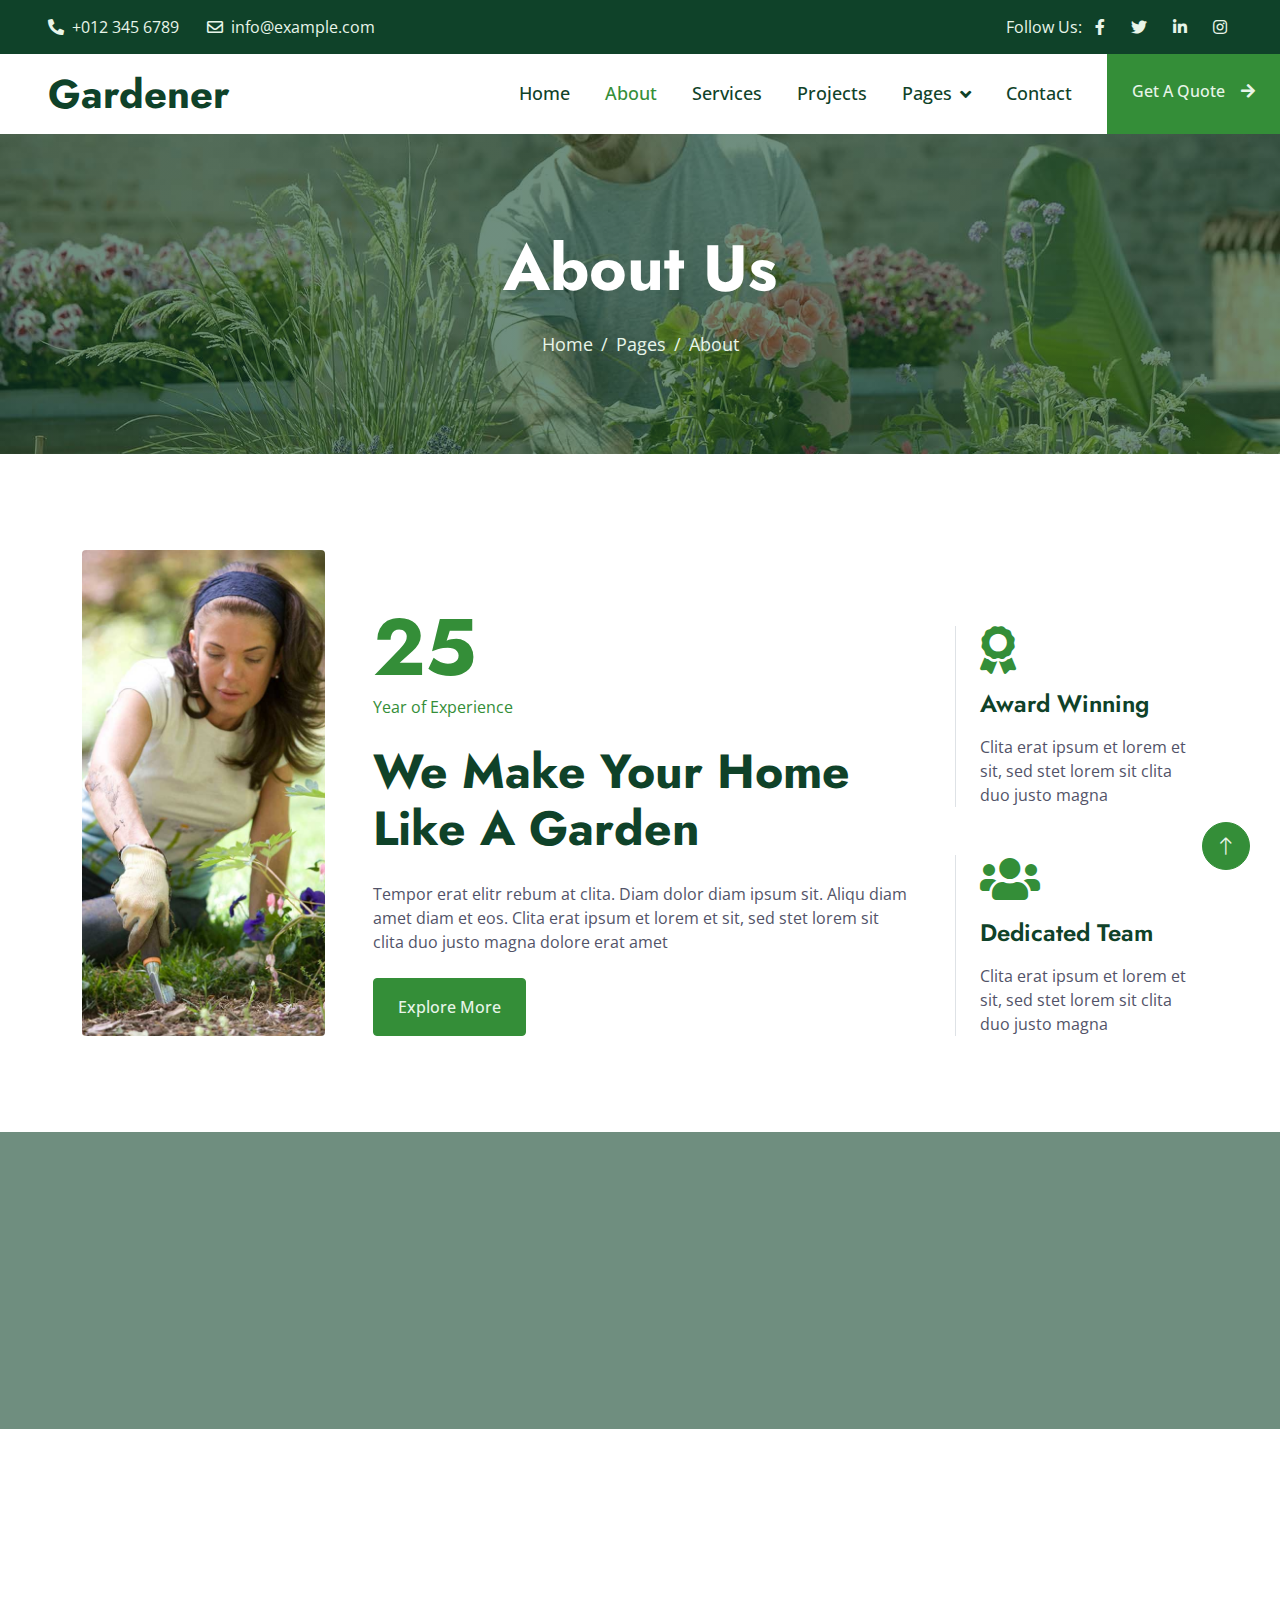
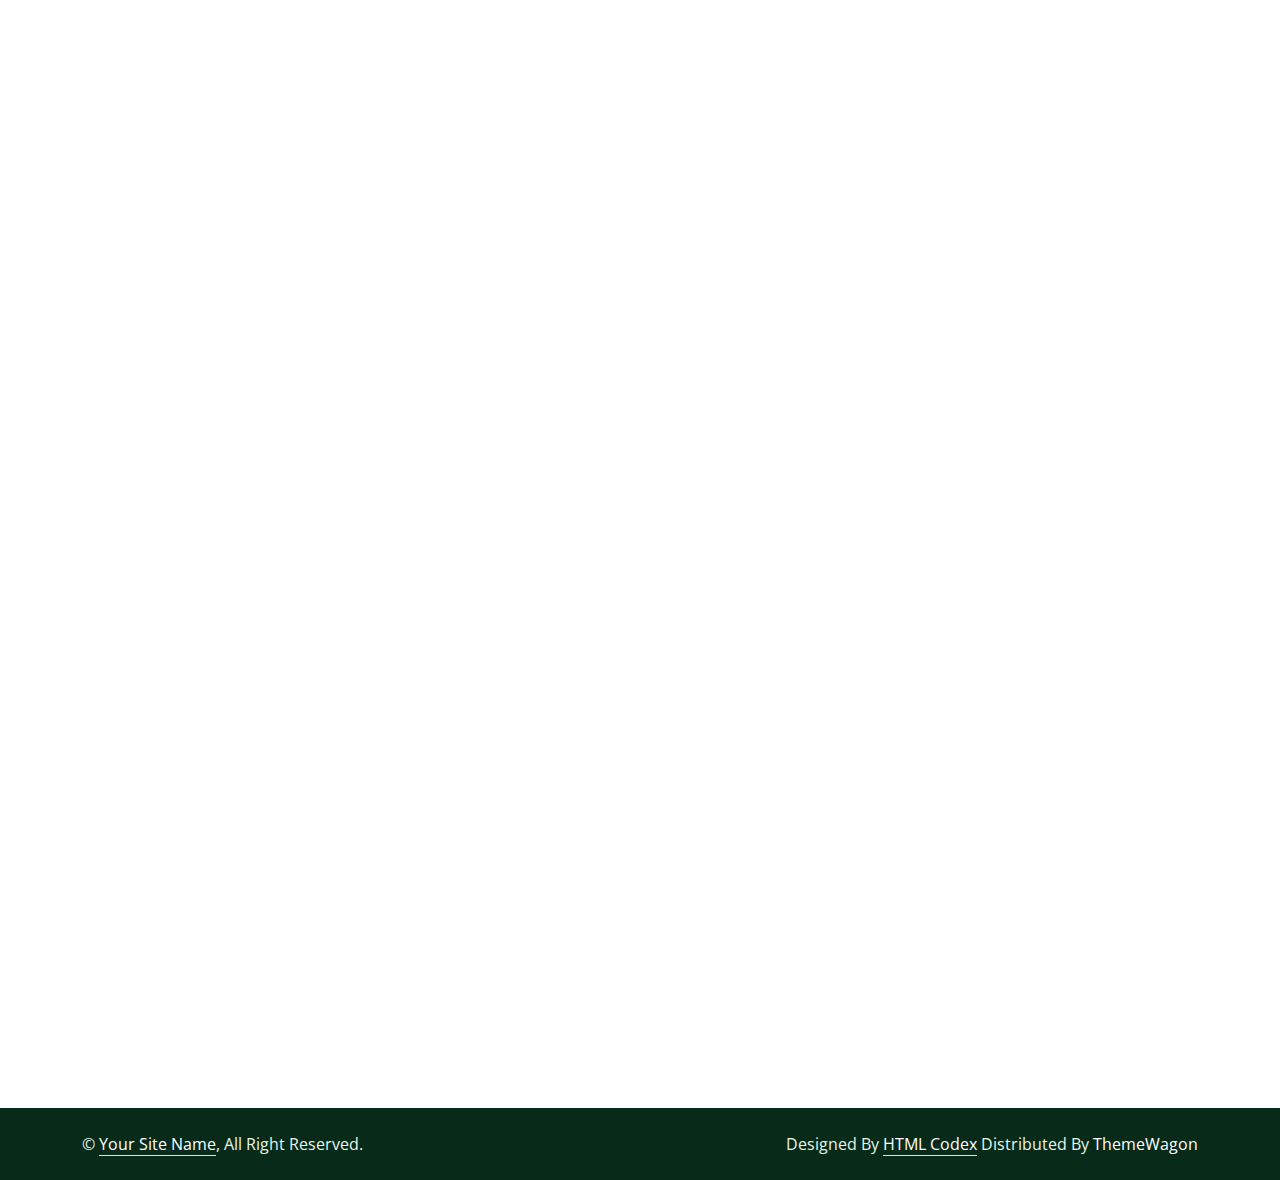
<file: about.html>
<!DOCTYPE html>
<html lang="en">

<head>
    <meta charset="utf-8">
    <title>Gardener - Gardening Website Template</title>
    <meta content="width=device-width, initial-scale=1.0" name="viewport">
    <meta content="" name="keywords">
    <meta content="" name="description">

    <!-- Favicon -->
    <link href="img/favicon.ico" rel="icon">

    <!-- Google Web Fonts -->
    <link rel="preconnect" href="https://fonts.googleapis.com">
    <link rel="preconnect" href="https://fonts.gstatic.com" crossorigin>
    <link href="https://fonts.googleapis.com/css2?family=Jost:wght@500;600;700&family=Open+Sans:wght@400;500&display=swap" rel="stylesheet">  

    <!-- Icon Font Stylesheet -->
    <link href="https://cdnjs.cloudflare.com/ajax/libs/font-awesome/5.10.0/css/all.min.css" rel="stylesheet">
    <link href="https://cdn.jsdelivr.net/npm/bootstrap-icons@1.4.1/font/bootstrap-icons.css" rel="stylesheet">

    <!-- Libraries Stylesheet -->
    <link href="lib/animate/animate.min.css" rel="stylesheet">
    <link href="lib/owlcarousel/assets/owl.carousel.min.css" rel="stylesheet">
    <link href="lib/lightbox/css/lightbox.min.css" rel="stylesheet">

    <!-- Customized Bootstrap Stylesheet -->
    <link href="css/bootstrap.min.css" rel="stylesheet">

    <!-- Template Stylesheet -->
    <link href="css/style.css" rel="stylesheet">
</head>

<body>
    <!-- Spinner Start -->
    <div id="spinner" class="show bg-white position-fixed translate-middle w-100 vh-100 top-50 start-50 d-flex align-items-center justify-content-center">
        <div class="spinner-border text-primary" role="status" style="width: 3rem; height: 3rem;"></div>
    </div>
    <!-- Spinner End -->


    <!-- Topbar Start -->
    <div class="container-fluid bg-dark text-light px-0 py-2">
        <div class="row gx-0 d-none d-lg-flex">
            <div class="col-lg-7 px-5 text-start">
                <div class="h-100 d-inline-flex align-items-center me-4">
                    <span class="fa fa-phone-alt me-2"></span>
                    <span>+012 345 6789</span>
                </div>
                <div class="h-100 d-inline-flex align-items-center">
                    <span class="far fa-envelope me-2"></span>
                    <span>info@example.com</span>
                </div>
            </div>
            <div class="col-lg-5 px-5 text-end">
                <div class="h-100 d-inline-flex align-items-center mx-n2">
                    <span>Follow Us:</span>
                    <a class="btn btn-link text-light" href=""><i class="fab fa-facebook-f"></i></a>
                    <a class="btn btn-link text-light" href=""><i class="fab fa-twitter"></i></a>
                    <a class="btn btn-link text-light" href=""><i class="fab fa-linkedin-in"></i></a>
                    <a class="btn btn-link text-light" href=""><i class="fab fa-instagram"></i></a>
                </div>
            </div>
        </div>
    </div>
    <!-- Topbar End -->


    <!-- Navbar Start -->
    <nav class="navbar navbar-expand-lg bg-white navbar-light sticky-top p-0">
        <a href="index.html" class="navbar-brand d-flex align-items-center px-4 px-lg-5">
            <h1 class="m-0">Gardener</h1>
        </a>
        <button type="button" class="navbar-toggler me-4" data-bs-toggle="collapse" data-bs-target="#navbarCollapse">
            <span class="navbar-toggler-icon"></span>
        </button>
        <div class="collapse navbar-collapse" id="navbarCollapse">
            <div class="navbar-nav ms-auto p-4 p-lg-0">
                <a href="index.html" class="nav-item nav-link">Home</a>
                <a href="about.html" class="nav-item nav-link active">About</a>
                <a href="service.html" class="nav-item nav-link">Services</a>
                <a href="project.html" class="nav-item nav-link">Projects</a>
                <div class="nav-item dropdown">
                    <a href="#" class="nav-link dropdown-toggle" data-bs-toggle="dropdown">Pages</a>
                    <div class="dropdown-menu bg-light m-0">
                        <a href="feature.html" class="dropdown-item">Features</a>
                        <a href="quote.html" class="dropdown-item">Free Quote</a>
                        <a href="team.html" class="dropdown-item">Our Team</a>
                        <a href="testimonial.html" class="dropdown-item">Testimonial</a>
                        <a href="404.html" class="dropdown-item">404 Page</a>
                    </div>
                </div>
                <a href="contact.html" class="nav-item nav-link">Contact</a>
            </div>
            <a href="" class="btn btn-primary py-4 px-lg-4 rounded-0 d-none d-lg-block">Get A Quote<i class="fa fa-arrow-right ms-3"></i></a>
        </div>
    </nav>
    <!-- Navbar End -->


    <!-- Page Header Start -->
    <div class="container-fluid page-header py-5 mb-5 wow fadeIn" data-wow-delay="0.1s">
        <div class="container text-center py-5">
            <h1 class="display-3 text-white mb-4 animated slideInDown">About Us</h1>
            <nav aria-label="breadcrumb animated slideInDown">
                <ol class="breadcrumb justify-content-center mb-0">
                    <li class="breadcrumb-item"><a href="#">Home</a></li>
                    <li class="breadcrumb-item"><a href="#">Pages</a></li>
                    <li class="breadcrumb-item active" aria-current="page">About</li>
                </ol>
            </nav>
        </div>
    </div>
    <!-- Page Header End -->


    <!-- About Start -->
    <div class="container-xxl py-5">
        <div class="container">
            <div class="row g-5 align-items-end">
                <div class="col-lg-3 col-md-5 wow fadeInUp" data-wow-delay="0.1s">
                    <img class="img-fluid rounded" data-wow-delay="0.1s" src="img/about.jpg">
                </div>
                <div class="col-lg-6 col-md-7 wow fadeInUp" data-wow-delay="0.3s">
                    <h1 class="display-1 text-primary mb-0">25</h1>
                    <p class="text-primary mb-4">Year of Experience</p>
                    <h1 class="display-5 mb-4">We Make Your Home Like A Garden</h1>
                    <p class="mb-4">Tempor erat elitr rebum at clita. Diam dolor diam ipsum sit. Aliqu diam amet diam et eos. Clita erat ipsum et lorem et sit, sed stet lorem sit clita duo justo magna dolore erat amet</p>
                    <a class="btn btn-primary py-3 px-4" href="">Explore More</a>
                </div>
                <div class="col-lg-3 col-md-12 wow fadeInUp" data-wow-delay="0.5s">
                    <div class="row g-5">
                        <div class="col-12 col-sm-6 col-lg-12">
                            <div class="border-start ps-4">
                                <i class="fa fa-award fa-3x text-primary mb-3"></i>
                                <h4 class="mb-3">Award Winning</h4>
                                <span>Clita erat ipsum et lorem et sit, sed stet lorem sit clita duo justo magna</span>
                            </div>
                        </div>
                        <div class="col-12 col-sm-6 col-lg-12">
                            <div class="border-start ps-4">
                                <i class="fa fa-users fa-3x text-primary mb-3"></i>
                                <h4 class="mb-3">Dedicated Team</h4>
                                <span>Clita erat ipsum et lorem et sit, sed stet lorem sit clita duo justo magna</span>
                            </div>
                        </div>
                    </div>
                </div>
            </div>
        </div>
    </div>
    <!-- About End -->


    <!-- Facts Start -->
    <div class="container-fluid facts my-5 py-5" data-parallax="scroll" data-image-src="img/carousel-1.jpg">
        <div class="container py-5">
            <div class="row g-5">
                <div class="col-sm-6 col-lg-3 text-center wow fadeIn" data-wow-delay="0.1s">
                    <h1 class="display-4 text-white" data-toggle="counter-up">1234</h1>
                    <span class="fs-5 fw-semi-bold text-light">Happy Clients</span>
                </div>
                <div class="col-sm-6 col-lg-3 text-center wow fadeIn" data-wow-delay="0.3s">
                    <h1 class="display-4 text-white" data-toggle="counter-up">1234</h1>
                    <span class="fs-5 fw-semi-bold text-light">Garden Complated</span>
                </div>
                <div class="col-sm-6 col-lg-3 text-center wow fadeIn" data-wow-delay="0.5s">
                    <h1 class="display-4 text-white" data-toggle="counter-up">1234</h1>
                    <span class="fs-5 fw-semi-bold text-light">Dedicated Staff</span>
                </div>
                <div class="col-sm-6 col-lg-3 text-center wow fadeIn" data-wow-delay="0.7s">
                    <h1 class="display-4 text-white" data-toggle="counter-up">1234</h1>
                    <span class="fs-5 fw-semi-bold text-light">Awards Achieved</span>
                </div>
            </div>
        </div>
    </div>
    <!-- Facts End -->


    <!-- Team Start -->
    <div class="container-xxl py-5">
        <div class="container">
            <div class="text-center mx-auto wow fadeInUp" data-wow-delay="0.1s" style="max-width: 500px;">
                <p class="fs-5 fw-bold text-primary">Our Team</p>
                <h1 class="display-5 mb-5">Dedicated & Experienced Team Members</h1>
            </div>
            <div class="row g-4">
                <div class="col-lg-4 col-md-6 wow fadeInUp" data-wow-delay="0.1s">
                    <div class="team-item rounded">
                        <img class="img-fluid" src="img/team-1.jpg" alt="">
                        <div class="team-text">
                            <h4 class="mb-0">Doris Jordan</h4>
                            <p class="text-primary">Landscape Designer</p>
                            <div class="team-social d-flex">
                                <a class="btn btn-square rounded-circle me-2" href=""><i class="fab fa-facebook-f"></i></a>
                                <a class="btn btn-square rounded-circle me-2" href=""><i class="fab fa-twitter"></i></a>
                                <a class="btn btn-square rounded-circle me-2" href=""><i class="fab fa-instagram"></i></a>
                            </div>
                        </div>
                    </div>
                </div>
                <div class="col-lg-4 col-md-6 wow fadeInUp" data-wow-delay="0.3s">
                    <div class="team-item rounded">
                        <img class="img-fluid" src="img/team-2.jpg" alt="">
                        <div class="team-text">
                            <h4 class="mb-0">Johnny Ramirez</h4>
                            <p class="text-primary">Garden Designer</p>
                            <div class="team-social d-flex">
                                <a class="btn btn-square rounded-circle me-2" href=""><i class="fab fa-facebook-f"></i></a>
                                <a class="btn btn-square rounded-circle me-2" href=""><i class="fab fa-twitter"></i></a>
                                <a class="btn btn-square rounded-circle me-2" href=""><i class="fab fa-instagram"></i></a>
                            </div>
                        </div>
                    </div>
                </div>
                <div class="col-lg-4 col-md-6 wow fadeInUp" data-wow-delay="0.5s">
                    <div class="team-item rounded">
                        <img class="img-fluid" src="img/team-3.jpg" alt="">
                        <div class="team-text">
                            <h4 class="mb-0">Diana Wagner</h4>
                            <p class="text-primary">Senior Gardener</p>
                            <div class="team-social d-flex">
                                <a class="btn btn-square rounded-circle me-2" href=""><i class="fab fa-facebook-f"></i></a>
                                <a class="btn btn-square rounded-circle me-2" href=""><i class="fab fa-twitter"></i></a>
                                <a class="btn btn-square rounded-circle me-2" href=""><i class="fab fa-instagram"></i></a>
                            </div>
                        </div>
                    </div>
                </div>
            </div>
        </div>
    </div>
    <!-- Team End -->


    <!-- Footer Start -->
    <div class="container-fluid bg-dark text-light footer mt-5 py-5 wow fadeIn" data-wow-delay="0.1s">
        <div class="container py-5">
            <div class="row g-5">
                <div class="col-lg-3 col-md-6">
                    <h4 class="text-white mb-4">Our Office</h4>
                    <p class="mb-2"><i class="fa fa-map-marker-alt me-3"></i>123 Street, New York, USA</p>
                    <p class="mb-2"><i class="fa fa-phone-alt me-3"></i>+012 345 67890</p>
                    <p class="mb-2"><i class="fa fa-envelope me-3"></i>info@example.com</p>
                    <div class="d-flex pt-2">
                        <a class="btn btn-square btn-outline-light rounded-circle me-2" href=""><i class="fab fa-twitter"></i></a>
                        <a class="btn btn-square btn-outline-light rounded-circle me-2" href=""><i class="fab fa-facebook-f"></i></a>
                        <a class="btn btn-square btn-outline-light rounded-circle me-2" href=""><i class="fab fa-youtube"></i></a>
                        <a class="btn btn-square btn-outline-light rounded-circle me-2" href=""><i class="fab fa-linkedin-in"></i></a>
                    </div>
                </div>
                <div class="col-lg-3 col-md-6">
                    <h4 class="text-white mb-4">Services</h4>
                    <a class="btn btn-link" href="">Landscaping</a>
                    <a class="btn btn-link" href="">Pruning plants</a>
                    <a class="btn btn-link" href="">Urban Gardening</a>
                    <a class="btn btn-link" href="">Garden Maintenance</a>
                    <a class="btn btn-link" href="">Green Technology</a>
                </div>
                <div class="col-lg-3 col-md-6">
                    <h4 class="text-white mb-4">Quick Links</h4>
                    <a class="btn btn-link" href="">About Us</a>
                    <a class="btn btn-link" href="">Contact Us</a>
                    <a class="btn btn-link" href="">Our Services</a>
                    <a class="btn btn-link" href="">Terms & Condition</a>
                    <a class="btn btn-link" href="">Support</a>
                </div>
                <div class="col-lg-3 col-md-6">
                    <h4 class="text-white mb-4">Newsletter</h4>
                    <p>Dolor amet sit justo amet elitr clita ipsum elitr est.</p>
                    <div class="position-relative w-100">
                        <input class="form-control bg-light border-light w-100 py-3 ps-4 pe-5" type="text" placeholder="Your email">
                        <button type="button" class="btn btn-primary py-2 position-absolute top-0 end-0 mt-2 me-2">SignUp</button>
                    </div>
                </div>
            </div>
        </div>
    </div>
    <!-- Footer End -->


    <!-- Copyright Start -->
    <div class="container-fluid copyright py-4">
        <div class="container">
            <div class="row">
                <div class="col-md-6 text-center text-md-start mb-3 mb-md-0">
                    &copy; <a class="border-bottom" href="#">Your Site Name</a>, All Right Reserved.
                </div>
                <div class="col-md-6 text-center text-md-end">
                    <!--/*** This template is free as long as you keep the footer author’s credit link/attribution link/backlink. If you'd like to use the template without the footer author’s credit link/attribution link/backlink, you can purchase the Credit Removal License from "https://htmlcodex.com/credit-removal". Thank you for your support. ***/-->
                    Designed By <a class="border-bottom" href="https://htmlcodex.com">HTML Codex</a> Distributed By <a href="https://themewagon.com">ThemeWagon</a>
                </div>
            </div>
        </div>
    </div>
    <!-- Copyright End -->


    <!-- Back to Top -->
    <a href="#" class="btn btn-lg btn-primary btn-lg-square rounded-circle back-to-top"><i class="bi bi-arrow-up"></i></a>


    <!-- JavaScript Libraries -->
    <script src="https://code.jquery.com/jquery-3.4.1.min.js"></script>
    <script src="https://cdn.jsdelivr.net/npm/bootstrap@5.0.0/dist/js/bootstrap.bundle.min.js"></script>
    <script src="lib/wow/wow.min.js"></script>
    <script src="lib/easing/easing.min.js"></script>
    <script src="lib/waypoints/waypoints.min.js"></script>
    <script src="lib/owlcarousel/owl.carousel.min.js"></script>
    <script src="lib/counterup/counterup.min.js"></script>
    <script src="lib/parallax/parallax.min.js"></script>
    <script src="lib/isotope/isotope.pkgd.min.js"></script>
    <script src="lib/lightbox/js/lightbox.min.js"></script>

    <!-- Template Javascript -->
    <script src="js/main.js"></script>
</body>

</html>
</file>
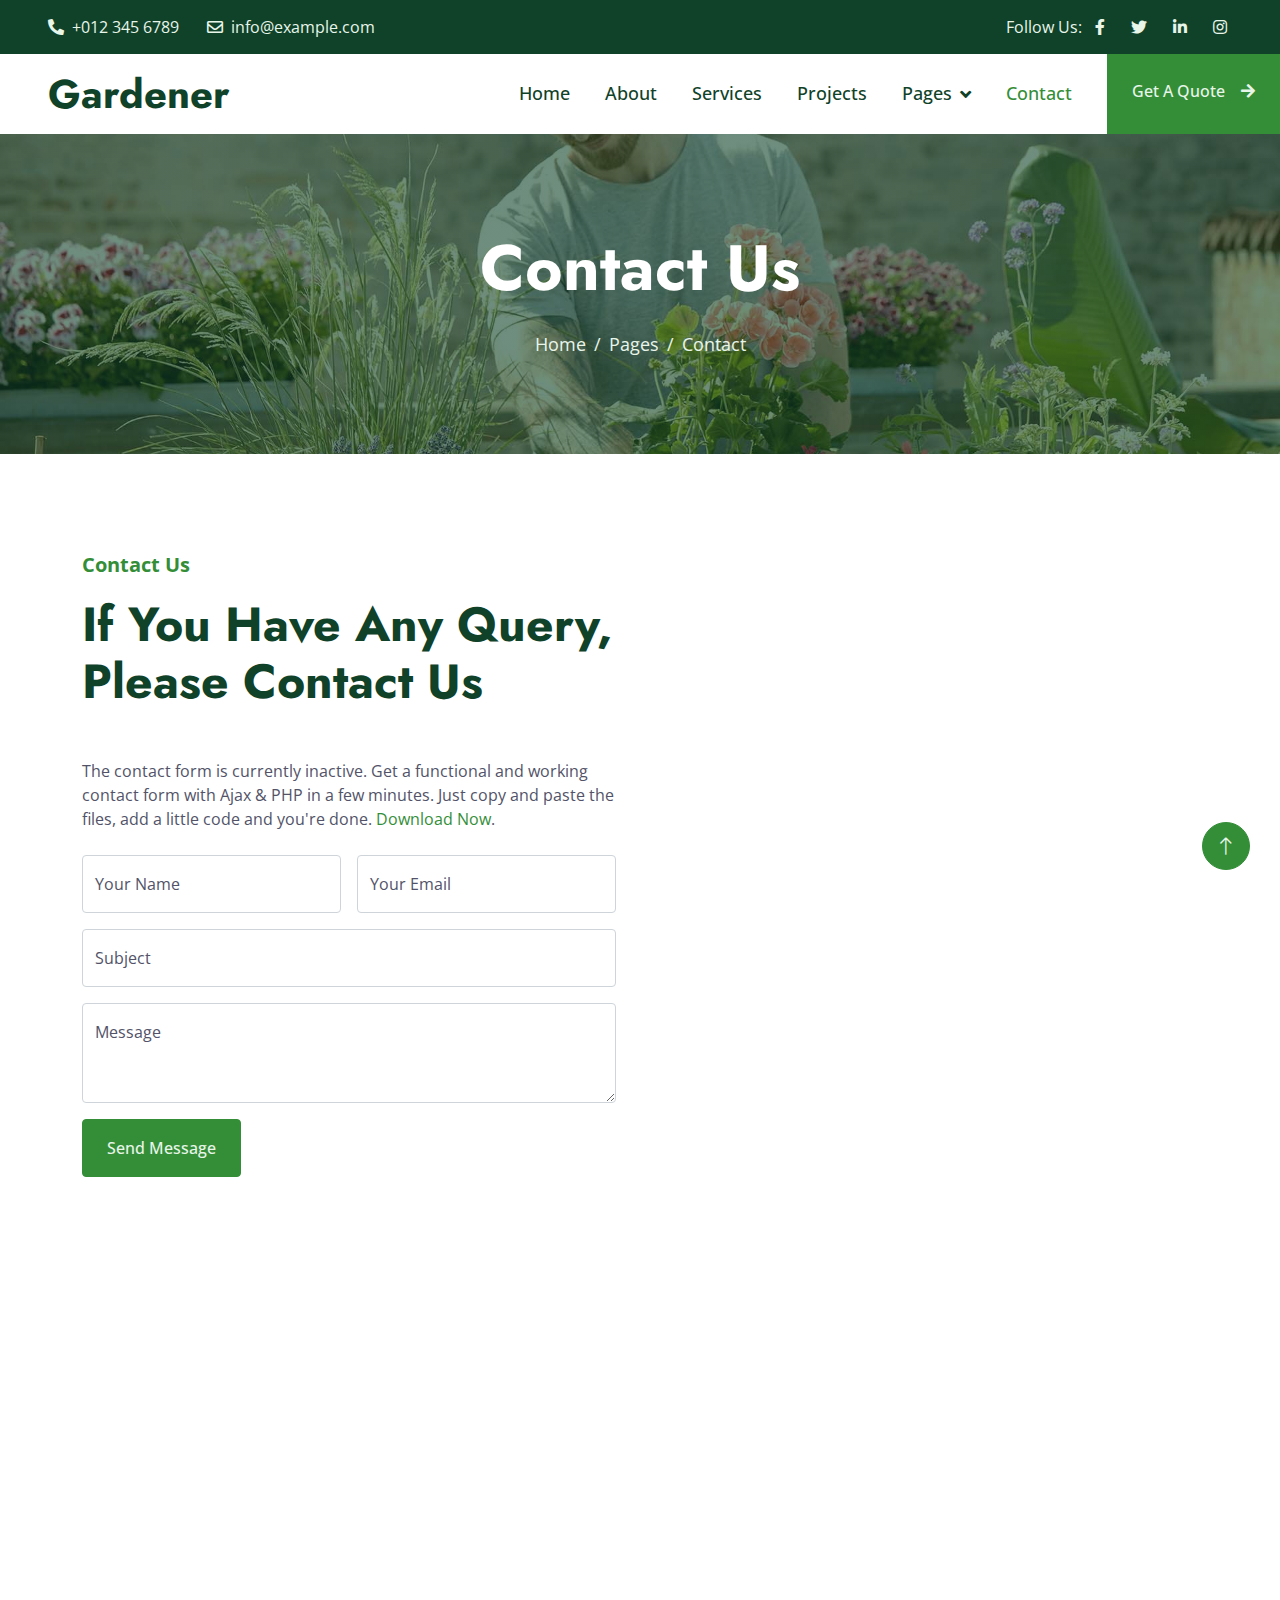
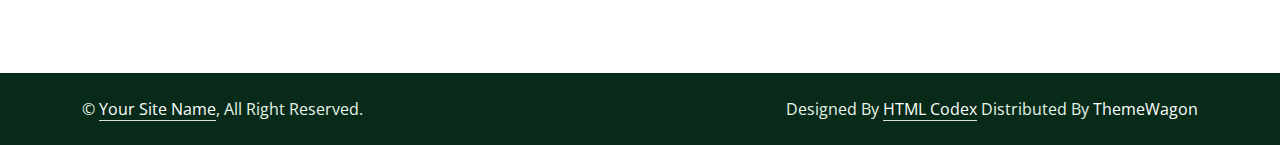
<file: contact.html>
<!DOCTYPE html>
<html lang="en">

<head>
    <meta charset="utf-8">
    <title>Gardener - Gardening Website Template</title>
    <meta content="width=device-width, initial-scale=1.0" name="viewport">
    <meta content="" name="keywords">
    <meta content="" name="description">

    <!-- Favicon -->
    <link href="img/favicon.ico" rel="icon">

    <!-- Google Web Fonts -->
    <link rel="preconnect" href="https://fonts.googleapis.com">
    <link rel="preconnect" href="https://fonts.gstatic.com" crossorigin>
    <link href="https://fonts.googleapis.com/css2?family=Jost:wght@500;600;700&family=Open+Sans:wght@400;500&display=swap" rel="stylesheet">  

    <!-- Icon Font Stylesheet -->
    <link href="https://cdnjs.cloudflare.com/ajax/libs/font-awesome/5.10.0/css/all.min.css" rel="stylesheet">
    <link href="https://cdn.jsdelivr.net/npm/bootstrap-icons@1.4.1/font/bootstrap-icons.css" rel="stylesheet">

    <!-- Libraries Stylesheet -->
    <link href="lib/animate/animate.min.css" rel="stylesheet">
    <link href="lib/owlcarousel/assets/owl.carousel.min.css" rel="stylesheet">
    <link href="lib/lightbox/css/lightbox.min.css" rel="stylesheet">

    <!-- Customized Bootstrap Stylesheet -->
    <link href="css/bootstrap.min.css" rel="stylesheet">

    <!-- Template Stylesheet -->
    <link href="css/style.css" rel="stylesheet">
</head>

<body>
    <!-- Spinner Start -->
    <div id="spinner" class="show bg-white position-fixed translate-middle w-100 vh-100 top-50 start-50 d-flex align-items-center justify-content-center">
        <div class="spinner-border text-primary" role="status" style="width: 3rem; height: 3rem;"></div>
    </div>
    <!-- Spinner End -->


    <!-- Topbar Start -->
    <div class="container-fluid bg-dark text-light px-0 py-2">
        <div class="row gx-0 d-none d-lg-flex">
            <div class="col-lg-7 px-5 text-start">
                <div class="h-100 d-inline-flex align-items-center me-4">
                    <span class="fa fa-phone-alt me-2"></span>
                    <span>+012 345 6789</span>
                </div>
                <div class="h-100 d-inline-flex align-items-center">
                    <span class="far fa-envelope me-2"></span>
                    <span>info@example.com</span>
                </div>
            </div>
            <div class="col-lg-5 px-5 text-end">
                <div class="h-100 d-inline-flex align-items-center mx-n2">
                    <span>Follow Us:</span>
                    <a class="btn btn-link text-light" href=""><i class="fab fa-facebook-f"></i></a>
                    <a class="btn btn-link text-light" href=""><i class="fab fa-twitter"></i></a>
                    <a class="btn btn-link text-light" href=""><i class="fab fa-linkedin-in"></i></a>
                    <a class="btn btn-link text-light" href=""><i class="fab fa-instagram"></i></a>
                </div>
            </div>
        </div>
    </div>
    <!-- Topbar End -->


    <!-- Navbar Start -->
    <nav class="navbar navbar-expand-lg bg-white navbar-light sticky-top p-0">
        <a href="index.html" class="navbar-brand d-flex align-items-center px-4 px-lg-5">
            <h1 class="m-0">Gardener</h1>
        </a>
        <button type="button" class="navbar-toggler me-4" data-bs-toggle="collapse" data-bs-target="#navbarCollapse">
            <span class="navbar-toggler-icon"></span>
        </button>
        <div class="collapse navbar-collapse" id="navbarCollapse">
            <div class="navbar-nav ms-auto p-4 p-lg-0">
                <a href="index.html" class="nav-item nav-link">Home</a>
                <a href="about.html" class="nav-item nav-link">About</a>
                <a href="service.html" class="nav-item nav-link">Services</a>
                <a href="project.html" class="nav-item nav-link">Projects</a>
                <div class="nav-item dropdown">
                    <a href="#" class="nav-link dropdown-toggle" data-bs-toggle="dropdown">Pages</a>
                    <div class="dropdown-menu bg-light m-0">
                        <a href="feature.html" class="dropdown-item">Features</a>
                        <a href="quote.html" class="dropdown-item">Free Quote</a>
                        <a href="team.html" class="dropdown-item">Our Team</a>
                        <a href="testimonial.html" class="dropdown-item">Testimonial</a>
                        <a href="404.html" class="dropdown-item">404 Page</a>
                    </div>
                </div>
                <a href="contact.html" class="nav-item nav-link active">Contact</a>
            </div>
            <a href="" class="btn btn-primary py-4 px-lg-4 rounded-0 d-none d-lg-block">Get A Quote<i class="fa fa-arrow-right ms-3"></i></a>
        </div>
    </nav>
    <!-- Navbar End -->


    <!-- Page Header Start -->
    <div class="container-fluid page-header py-5 mb-5 wow fadeIn" data-wow-delay="0.1s">
        <div class="container text-center py-5">
            <h1 class="display-3 text-white mb-4 animated slideInDown">Contact Us</h1>
            <nav aria-label="breadcrumb animated slideInDown">
                <ol class="breadcrumb justify-content-center mb-0">
                    <li class="breadcrumb-item"><a href="#">Home</a></li>
                    <li class="breadcrumb-item"><a href="#">Pages</a></li>
                    <li class="breadcrumb-item active" aria-current="page">Contact</li>
                </ol>
            </nav>
        </div>
    </div>
    <!-- Page Header End -->


    <!-- Contact Start -->
    <div class="container-xxl py-5">
        <div class="container">
            <div class="row g-5">
                <div class="col-lg-6 wow fadeIn" data-wow-delay="0.1s">
                    <p class="fs-5 fw-bold text-primary">Contact Us</p>
                    <h1 class="display-5 mb-5">If You Have Any Query, Please Contact Us</h1>
                    <p class="mb-4">The contact form is currently inactive. Get a functional and working contact form with Ajax & PHP in a few minutes. Just copy and paste the files, add a little code and you're done. <a href="https://htmlcodex.com/contact-form">Download Now</a>.</p>
                    <form>
                        <div class="row g-3">
                            <div class="col-md-6">
                                <div class="form-floating">
                                    <input type="text" class="form-control" id="name" placeholder="Your Name">
                                    <label for="name">Your Name</label>
                                </div>
                            </div>
                            <div class="col-md-6">
                                <div class="form-floating">
                                    <input type="email" class="form-control" id="email" placeholder="Your Email">
                                    <label for="email">Your Email</label>
                                </div>
                            </div>
                            <div class="col-12">
                                <div class="form-floating">
                                    <input type="text" class="form-control" id="subject" placeholder="Subject">
                                    <label for="subject">Subject</label>
                                </div>
                            </div>
                            <div class="col-12">
                                <div class="form-floating">
                                    <textarea class="form-control" placeholder="Leave a message here" id="message" style="height: 100px"></textarea>
                                    <label for="message">Message</label>
                                </div>
                            </div>
                            <div class="col-12">
                                <button class="btn btn-primary py-3 px-4" type="submit">Send Message</button>
                            </div>
                        </div>
                    </form>
                </div>
                <div class="col-lg-6 wow fadeIn" data-wow-delay="0.5s" style="min-height: 450px;">
                    <div class="position-relative rounded overflow-hidden h-100">
                        <iframe class="position-relative w-100 h-100"
                        src="https://www.google.com/maps/embed?pb=!1m18!1m12!1m3!1d3001156.4288297426!2d-78.01371936852176!3d42.72876761954724!2m3!1f0!2f0!3f0!3m2!1i1024!2i768!4f13.1!3m3!1m2!1s0x4ccc4bf0f123a5a9%3A0xddcfc6c1de189567!2sNew%20York%2C%20USA!5e0!3m2!1sen!2sbd!4v1603794290143!5m2!1sen!2sbd"
                        frameborder="0" style="min-height: 450px; border:0;" allowfullscreen="" aria-hidden="false"
                        tabindex="0"></iframe>
                    </div>
                </div>
            </div>
        </div>
    </div>
    <!-- Contact End -->


    <!-- Footer Start -->
    <div class="container-fluid bg-dark text-light footer mt-5 py-5 wow fadeIn" data-wow-delay="0.1s">
        <div class="container py-5">
            <div class="row g-5">
                <div class="col-lg-3 col-md-6">
                    <h4 class="text-white mb-4">Our Office</h4>
                    <p class="mb-2"><i class="fa fa-map-marker-alt me-3"></i>123 Street, New York, USA</p>
                    <p class="mb-2"><i class="fa fa-phone-alt me-3"></i>+012 345 67890</p>
                    <p class="mb-2"><i class="fa fa-envelope me-3"></i>info@example.com</p>
                    <div class="d-flex pt-2">
                        <a class="btn btn-square btn-outline-light rounded-circle me-2" href=""><i class="fab fa-twitter"></i></a>
                        <a class="btn btn-square btn-outline-light rounded-circle me-2" href=""><i class="fab fa-facebook-f"></i></a>
                        <a class="btn btn-square btn-outline-light rounded-circle me-2" href=""><i class="fab fa-youtube"></i></a>
                        <a class="btn btn-square btn-outline-light rounded-circle me-2" href=""><i class="fab fa-linkedin-in"></i></a>
                    </div>
                </div>
                <div class="col-lg-3 col-md-6">
                    <h4 class="text-white mb-4">Services</h4>
                    <a class="btn btn-link" href="">Landscaping</a>
                    <a class="btn btn-link" href="">Pruning plants</a>
                    <a class="btn btn-link" href="">Urban Gardening</a>
                    <a class="btn btn-link" href="">Garden Maintenance</a>
                    <a class="btn btn-link" href="">Green Technology</a>
                </div>
                <div class="col-lg-3 col-md-6">
                    <h4 class="text-white mb-4">Quick Links</h4>
                    <a class="btn btn-link" href="">About Us</a>
                    <a class="btn btn-link" href="">Contact Us</a>
                    <a class="btn btn-link" href="">Our Services</a>
                    <a class="btn btn-link" href="">Terms & Condition</a>
                    <a class="btn btn-link" href="">Support</a>
                </div>
                <div class="col-lg-3 col-md-6">
                    <h4 class="text-white mb-4">Newsletter</h4>
                    <p>Dolor amet sit justo amet elitr clita ipsum elitr est.</p>
                    <div class="position-relative w-100">
                        <input class="form-control bg-light border-light w-100 py-3 ps-4 pe-5" type="text" placeholder="Your email">
                        <button type="button" class="btn btn-primary py-2 position-absolute top-0 end-0 mt-2 me-2">SignUp</button>
                    </div>
                </div>
            </div>
        </div>
    </div>
    <!-- Footer End -->


    <!-- Copyright Start -->
    <div class="container-fluid copyright py-4">
        <div class="container">
            <div class="row">
                <div class="col-md-6 text-center text-md-start mb-3 mb-md-0">
                    &copy; <a class="border-bottom" href="#">Your Site Name</a>, All Right Reserved.
                </div>
                <div class="col-md-6 text-center text-md-end">
                    <!--/*** This template is free as long as you keep the footer author’s credit link/attribution link/backlink. If you'd like to use the template without the footer author’s credit link/attribution link/backlink, you can purchase the Credit Removal License from "https://htmlcodex.com/credit-removal". Thank you for your support. ***/-->
                    Designed By <a class="border-bottom" href="https://htmlcodex.com">HTML Codex</a> Distributed By <a href="https://themewagon.com">ThemeWagon</a>
                </div>
            </div>
        </div>
    </div>
    <!-- Copyright End -->


    <!-- Back to Top -->
    <a href="#" class="btn btn-lg btn-primary btn-lg-square rounded-circle back-to-top"><i class="bi bi-arrow-up"></i></a>


    <!-- JavaScript Libraries -->
    <script src="https://code.jquery.com/jquery-3.4.1.min.js"></script>
    <script src="https://cdn.jsdelivr.net/npm/bootstrap@5.0.0/dist/js/bootstrap.bundle.min.js"></script>
    <script src="lib/wow/wow.min.js"></script>
    <script src="lib/easing/easing.min.js"></script>
    <script src="lib/waypoints/waypoints.min.js"></script>
    <script src="lib/owlcarousel/owl.carousel.min.js"></script>
    <script src="lib/counterup/counterup.min.js"></script>
    <script src="lib/parallax/parallax.min.js"></script>
    <script src="lib/isotope/isotope.pkgd.min.js"></script>
    <script src="lib/lightbox/js/lightbox.min.js"></script>

    <!-- Template Javascript -->
    <script src="js/main.js"></script>
</body>

</html>
</file>
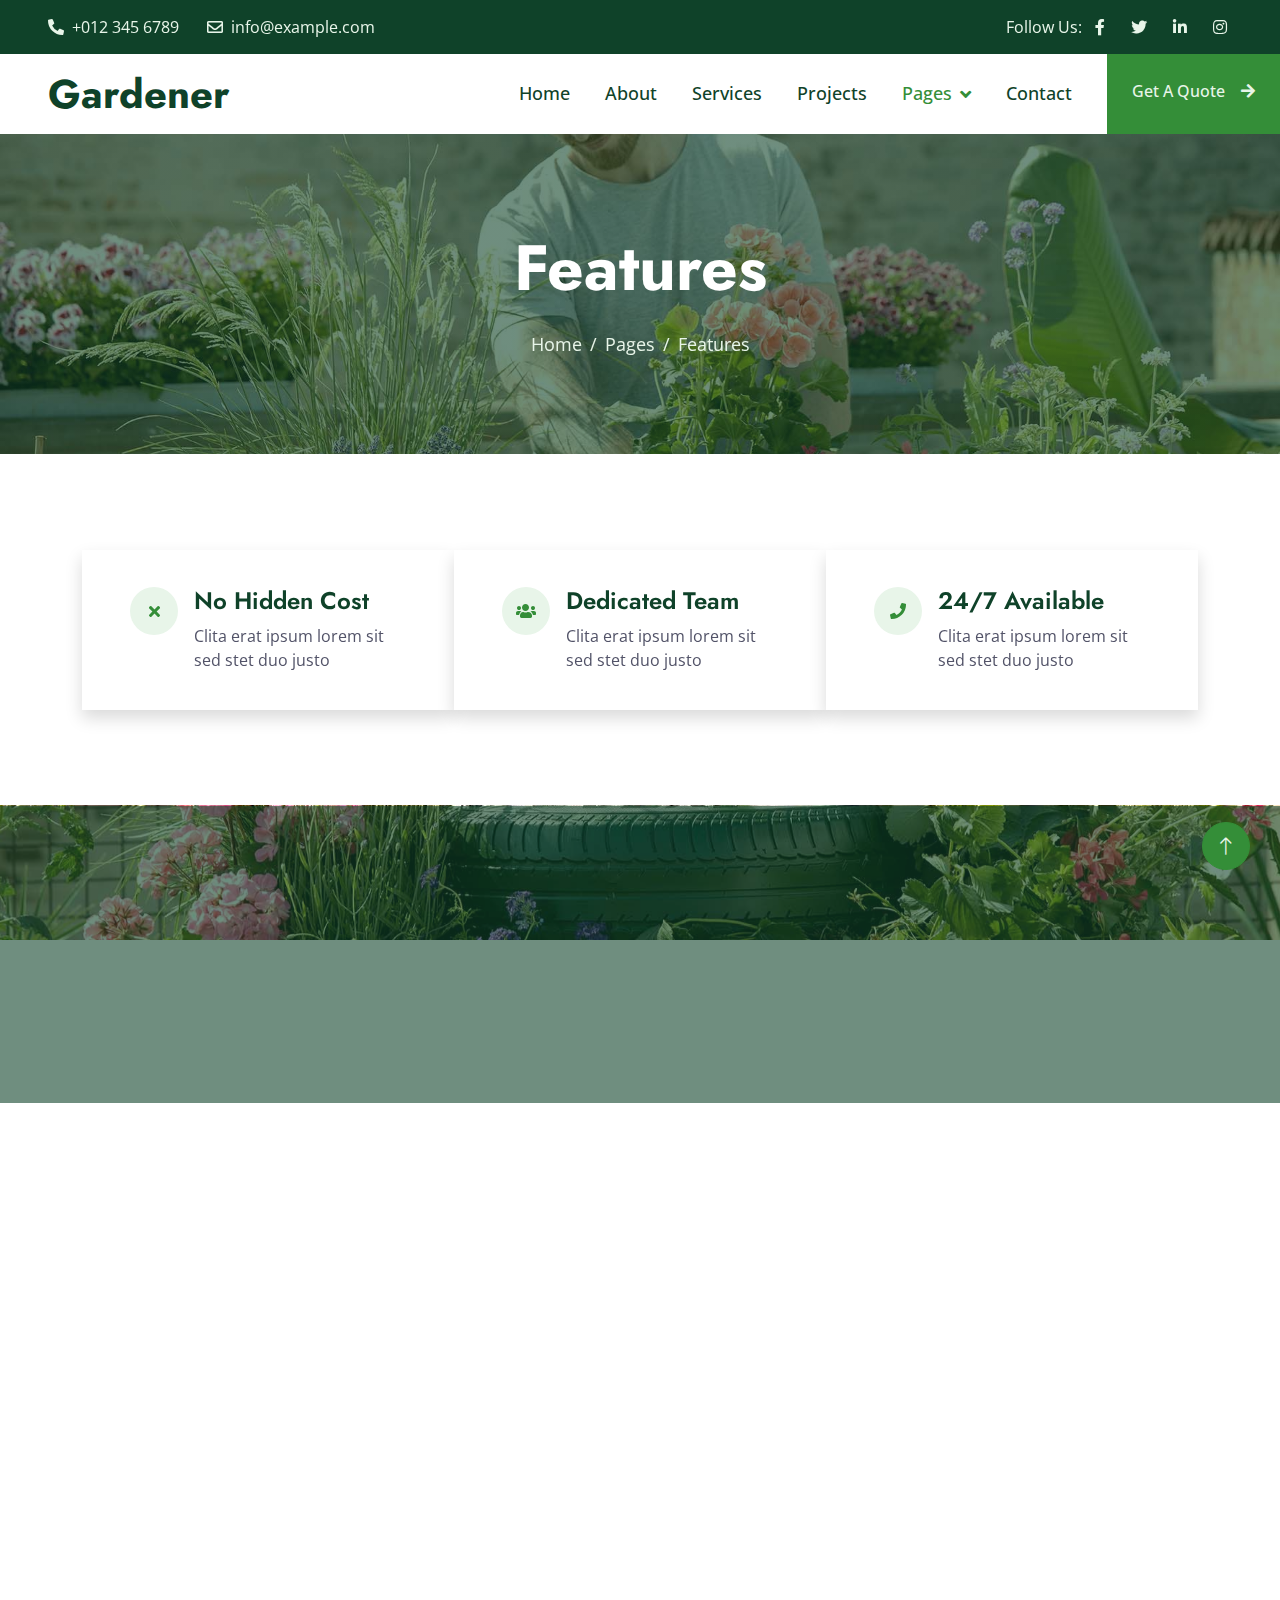
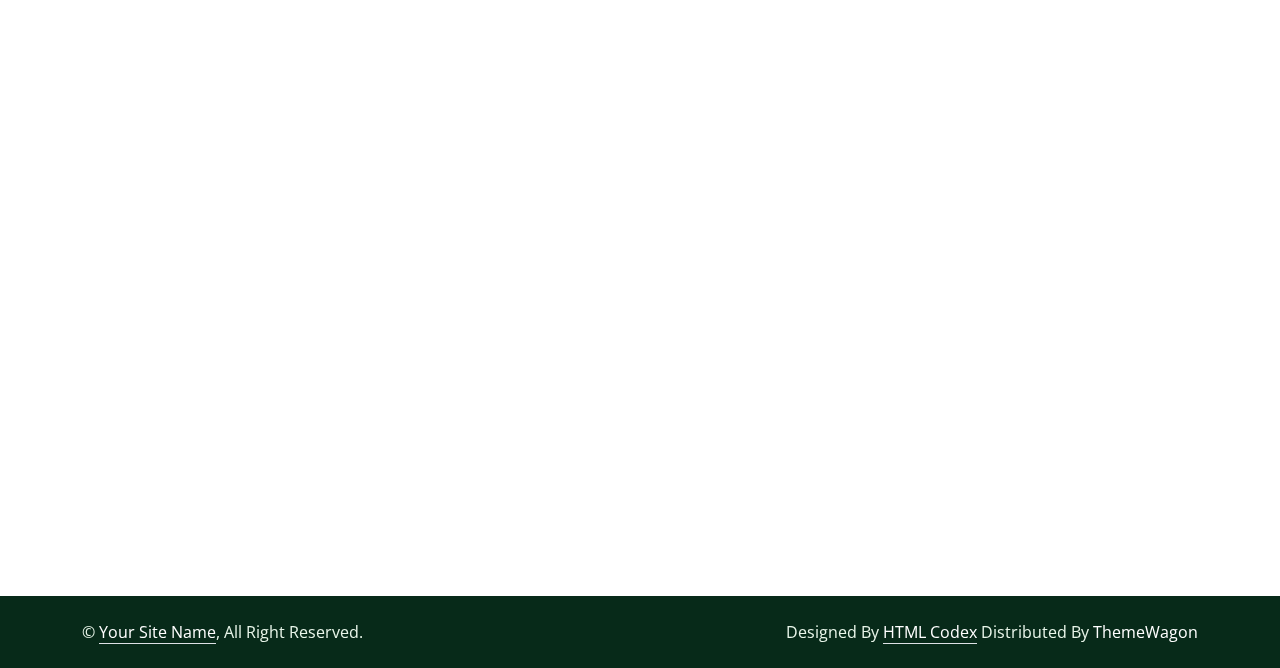
<file: feature.html>
<!DOCTYPE html>
<html lang="en">

<head>
    <meta charset="utf-8">
    <title>Gardener - Gardening Website Template</title>
    <meta content="width=device-width, initial-scale=1.0" name="viewport">
    <meta content="" name="keywords">
    <meta content="" name="description">

    <!-- Favicon -->
    <link href="img/favicon.ico" rel="icon">

    <!-- Google Web Fonts -->
    <link rel="preconnect" href="https://fonts.googleapis.com">
    <link rel="preconnect" href="https://fonts.gstatic.com" crossorigin>
    <link href="https://fonts.googleapis.com/css2?family=Jost:wght@500;600;700&family=Open+Sans:wght@400;500&display=swap" rel="stylesheet">  

    <!-- Icon Font Stylesheet -->
    <link href="https://cdnjs.cloudflare.com/ajax/libs/font-awesome/5.10.0/css/all.min.css" rel="stylesheet">
    <link href="https://cdn.jsdelivr.net/npm/bootstrap-icons@1.4.1/font/bootstrap-icons.css" rel="stylesheet">

    <!-- Libraries Stylesheet -->
    <link href="lib/animate/animate.min.css" rel="stylesheet">
    <link href="lib/owlcarousel/assets/owl.carousel.min.css" rel="stylesheet">
    <link href="lib/lightbox/css/lightbox.min.css" rel="stylesheet">

    <!-- Customized Bootstrap Stylesheet -->
    <link href="css/bootstrap.min.css" rel="stylesheet">

    <!-- Template Stylesheet -->
    <link href="css/style.css" rel="stylesheet">
</head>

<body>
    <!-- Spinner Start -->
    <div id="spinner" class="show bg-white position-fixed translate-middle w-100 vh-100 top-50 start-50 d-flex align-items-center justify-content-center">
        <div class="spinner-border text-primary" role="status" style="width: 3rem; height: 3rem;"></div>
    </div>
    <!-- Spinner End -->


    <!-- Topbar Start -->
    <div class="container-fluid bg-dark text-light px-0 py-2">
        <div class="row gx-0 d-none d-lg-flex">
            <div class="col-lg-7 px-5 text-start">
                <div class="h-100 d-inline-flex align-items-center me-4">
                    <span class="fa fa-phone-alt me-2"></span>
                    <span>+012 345 6789</span>
                </div>
                <div class="h-100 d-inline-flex align-items-center">
                    <span class="far fa-envelope me-2"></span>
                    <span>info@example.com</span>
                </div>
            </div>
            <div class="col-lg-5 px-5 text-end">
                <div class="h-100 d-inline-flex align-items-center mx-n2">
                    <span>Follow Us:</span>
                    <a class="btn btn-link text-light" href=""><i class="fab fa-facebook-f"></i></a>
                    <a class="btn btn-link text-light" href=""><i class="fab fa-twitter"></i></a>
                    <a class="btn btn-link text-light" href=""><i class="fab fa-linkedin-in"></i></a>
                    <a class="btn btn-link text-light" href=""><i class="fab fa-instagram"></i></a>
                </div>
            </div>
        </div>
    </div>
    <!-- Topbar End -->


    <!-- Navbar Start -->
    <nav class="navbar navbar-expand-lg bg-white navbar-light sticky-top p-0">
        <a href="index.html" class="navbar-brand d-flex align-items-center px-4 px-lg-5">
            <h1 class="m-0">Gardener</h1>
        </a>
        <button type="button" class="navbar-toggler me-4" data-bs-toggle="collapse" data-bs-target="#navbarCollapse">
            <span class="navbar-toggler-icon"></span>
        </button>
        <div class="collapse navbar-collapse" id="navbarCollapse">
            <div class="navbar-nav ms-auto p-4 p-lg-0">
                <a href="index.html" class="nav-item nav-link">Home</a>
                <a href="about.html" class="nav-item nav-link">About</a>
                <a href="service.html" class="nav-item nav-link">Services</a>
                <a href="project.html" class="nav-item nav-link">Projects</a>
                <div class="nav-item dropdown">
                    <a href="#" class="nav-link dropdown-toggle active" data-bs-toggle="dropdown">Pages</a>
                    <div class="dropdown-menu bg-light m-0">
                        <a href="feature.html" class="dropdown-item active">Features</a>
                        <a href="quote.html" class="dropdown-item">Free Quote</a>
                        <a href="team.html" class="dropdown-item">Our Team</a>
                        <a href="testimonial.html" class="dropdown-item">Testimonial</a>
                        <a href="404.html" class="dropdown-item">404 Page</a>
                    </div>
                </div>
                <a href="contact.html" class="nav-item nav-link">Contact</a>
            </div>
            <a href="" class="btn btn-primary py-4 px-lg-4 rounded-0 d-none d-lg-block">Get A Quote<i class="fa fa-arrow-right ms-3"></i></a>
        </div>
    </nav>
    <!-- Navbar End -->


    <!-- Page Header Start -->
    <div class="container-fluid page-header py-5 mb-5 wow fadeIn" data-wow-delay="0.1s">
        <div class="container text-center py-5">
            <h1 class="display-3 text-white mb-4 animated slideInDown">Features</h1>
            <nav aria-label="breadcrumb animated slideInDown">
                <ol class="breadcrumb justify-content-center mb-0">
                    <li class="breadcrumb-item"><a href="#">Home</a></li>
                    <li class="breadcrumb-item"><a href="#">Pages</a></li>
                    <li class="breadcrumb-item active" aria-current="page">Features</li>
                </ol>
            </nav>
        </div>
    </div>
    <!-- Page Header End -->


    <!-- Feature Start -->
    <div class="container-fluid py-5">
        <div class="container">
            <div class="row gx-0">
                <div class="col-lg-4 wow fadeIn" data-wow-delay="0.1s">
                    <div class="bg-white shadow d-flex align-items-center h-100 px-5" style="min-height: 160px;">
                        <div class="d-flex">
                            <div class="flex-shrink-0 btn-lg-square rounded-circle bg-light">
                                <i class="fa fa-times text-primary"></i>
                            </div>
                            <div class="ps-3">
                                <h4>No Hidden Cost</h4>
                                <span>Clita erat ipsum lorem sit sed stet duo justo</span>
                            </div>
                        </div>
                    </div>
                </div>
                <div class="col-lg-4 wow fadeIn" data-wow-delay="0.3s">
                    <div class="bg-white shadow d-flex align-items-center h-100 px-5" style="min-height: 160px;">
                        <div class="d-flex">
                            <div class="flex-shrink-0 btn-lg-square rounded-circle bg-light">
                                <i class="fa fa-users text-primary"></i>
                            </div>
                            <div class="ps-3">
                                <h4>Dedicated Team</h4>
                                <span>Clita erat ipsum lorem sit sed stet duo justo</span>
                            </div>
                        </div>
                    </div>
                </div>
                <div class="col-lg-4 wow fadeIn" data-wow-delay="0.5s">
                    <div class="bg-white shadow d-flex align-items-center h-100 px-5" style="min-height: 160px;">
                        <div class="d-flex">
                            <div class="flex-shrink-0 btn-lg-square rounded-circle bg-light">
                                <i class="fa fa-phone text-primary"></i>
                            </div>
                            <div class="ps-3">
                                <h4>24/7 Available</h4>
                                <span>Clita erat ipsum lorem sit sed stet duo justo</span>
                            </div>
                        </div>
                    </div>
                </div>
            </div>
        </div>
    </div>
    <!-- Feature End -->


    <!-- Facts Start -->
    <div class="container-fluid facts my-5 py-5" data-parallax="scroll" data-image-src="img/carousel-1.jpg">
        <div class="container py-5">
            <div class="row g-5">
                <div class="col-sm-6 col-lg-3 text-center wow fadeIn" data-wow-delay="0.1s">
                    <h1 class="display-4 text-white" data-toggle="counter-up">1234</h1>
                    <span class="fs-5 fw-semi-bold text-light">Happy Clients</span>
                </div>
                <div class="col-sm-6 col-lg-3 text-center wow fadeIn" data-wow-delay="0.3s">
                    <h1 class="display-4 text-white" data-toggle="counter-up">1234</h1>
                    <span class="fs-5 fw-semi-bold text-light">Garden Complated</span>
                </div>
                <div class="col-sm-6 col-lg-3 text-center wow fadeIn" data-wow-delay="0.5s">
                    <h1 class="display-4 text-white" data-toggle="counter-up">1234</h1>
                    <span class="fs-5 fw-semi-bold text-light">Dedicated Staff</span>
                </div>
                <div class="col-sm-6 col-lg-3 text-center wow fadeIn" data-wow-delay="0.7s">
                    <h1 class="display-4 text-white" data-toggle="counter-up">1234</h1>
                    <span class="fs-5 fw-semi-bold text-light">Awards Achieved</span>
                </div>
            </div>
        </div>
    </div>
    <!-- Facts End -->


    <!-- Features Start -->
    <div class="container-xxl py-5">
        <div class="container">
            <div class="row g-5 align-items-center">
                <div class="col-lg-6 wow fadeInUp" data-wow-delay="0.1s">
                    <p class="fs-5 fw-bold text-primary">Why Choosing Us!</p>
                    <h1 class="display-5 mb-4">Few Reasons Why People Choosing Us!</h1>
                    <p class="mb-4">Tempor erat elitr rebum at clita. Diam dolor diam ipsum sit. Aliqu diam amet diam et eos. Clita erat ipsum et lorem et sit, sed stet lorem sit clita duo justo magna dolore erat amet</p>
                    <a class="btn btn-primary py-3 px-4" href="">Explore More</a>
                </div>
                <div class="col-lg-6">
                    <div class="row g-4 align-items-center">
                        <div class="col-md-6">
                            <div class="row g-4">
                                <div class="col-12 wow fadeIn" data-wow-delay="0.3s">
                                    <div class="text-center rounded py-5 px-4" style="box-shadow: 0 0 45px rgba(0,0,0,.08);">
                                        <div class="btn-square bg-light rounded-circle mx-auto mb-4" style="width: 90px; height: 90px;">
                                            <i class="fa fa-check fa-3x text-primary"></i>
                                        </div>
                                        <h4 class="mb-0">100% Satisfaction</h4>
                                    </div>
                                </div>
                                <div class="col-12 wow fadeIn" data-wow-delay="0.5s">
                                    <div class="text-center rounded py-5 px-4" style="box-shadow: 0 0 45px rgba(0,0,0,.08);">
                                        <div class="btn-square bg-light rounded-circle mx-auto mb-4" style="width: 90px; height: 90px;">
                                            <i class="fa fa-users fa-3x text-primary"></i>
                                        </div>
                                        <h4 class="mb-0">Dedicated Team</h4>
                                    </div>
                                </div>
                            </div>
                        </div>
                        <div class="col-md-6 wow fadeIn" data-wow-delay="0.7s">
                            <div class="text-center rounded py-5 px-4" style="box-shadow: 0 0 45px rgba(0,0,0,.08);">
                                <div class="btn-square bg-light rounded-circle mx-auto mb-4" style="width: 90px; height: 90px;">
                                    <i class="fa fa-tools fa-3x text-primary"></i>
                                </div>
                                <h4 class="mb-0">Modern Equipment</h4>
                            </div>
                        </div>
                    </div>
                </div>
            </div>
        </div>
    </div>
    <!-- Features End -->


    <!-- Footer Start -->
    <div class="container-fluid bg-dark text-light footer mt-5 py-5 wow fadeIn" data-wow-delay="0.1s">
        <div class="container py-5">
            <div class="row g-5">
                <div class="col-lg-3 col-md-6">
                    <h4 class="text-white mb-4">Our Office</h4>
                    <p class="mb-2"><i class="fa fa-map-marker-alt me-3"></i>123 Street, New York, USA</p>
                    <p class="mb-2"><i class="fa fa-phone-alt me-3"></i>+012 345 67890</p>
                    <p class="mb-2"><i class="fa fa-envelope me-3"></i>info@example.com</p>
                    <div class="d-flex pt-2">
                        <a class="btn btn-square btn-outline-light rounded-circle me-2" href=""><i class="fab fa-twitter"></i></a>
                        <a class="btn btn-square btn-outline-light rounded-circle me-2" href=""><i class="fab fa-facebook-f"></i></a>
                        <a class="btn btn-square btn-outline-light rounded-circle me-2" href=""><i class="fab fa-youtube"></i></a>
                        <a class="btn btn-square btn-outline-light rounded-circle me-2" href=""><i class="fab fa-linkedin-in"></i></a>
                    </div>
                </div>
                <div class="col-lg-3 col-md-6">
                    <h4 class="text-white mb-4">Services</h4>
                    <a class="btn btn-link" href="">Landscaping</a>
                    <a class="btn btn-link" href="">Pruning plants</a>
                    <a class="btn btn-link" href="">Urban Gardening</a>
                    <a class="btn btn-link" href="">Garden Maintenance</a>
                    <a class="btn btn-link" href="">Green Technology</a>
                </div>
                <div class="col-lg-3 col-md-6">
                    <h4 class="text-white mb-4">Quick Links</h4>
                    <a class="btn btn-link" href="">About Us</a>
                    <a class="btn btn-link" href="">Contact Us</a>
                    <a class="btn btn-link" href="">Our Services</a>
                    <a class="btn btn-link" href="">Terms & Condition</a>
                    <a class="btn btn-link" href="">Support</a>
                </div>
                <div class="col-lg-3 col-md-6">
                    <h4 class="text-white mb-4">Newsletter</h4>
                    <p>Dolor amet sit justo amet elitr clita ipsum elitr est.</p>
                    <div class="position-relative w-100">
                        <input class="form-control bg-light border-light w-100 py-3 ps-4 pe-5" type="text" placeholder="Your email">
                        <button type="button" class="btn btn-primary py-2 position-absolute top-0 end-0 mt-2 me-2">SignUp</button>
                    </div>
                </div>
            </div>
        </div>
    </div>
    <!-- Footer End -->


    <!-- Copyright Start -->
    <div class="container-fluid copyright py-4">
        <div class="container">
            <div class="row">
                <div class="col-md-6 text-center text-md-start mb-3 mb-md-0">
                    &copy; <a class="border-bottom" href="#">Your Site Name</a>, All Right Reserved.
                </div>
                <div class="col-md-6 text-center text-md-end">
                    <!--/*** This template is free as long as you keep the footer author’s credit link/attribution link/backlink. If you'd like to use the template without the footer author’s credit link/attribution link/backlink, you can purchase the Credit Removal License from "https://htmlcodex.com/credit-removal". Thank you for your support. ***/-->
                    Designed By <a class="border-bottom" href="https://htmlcodex.com">HTML Codex</a> Distributed By <a href="https://themewagon.com">ThemeWagon</a>
                </div>
            </div>
        </div>
    </div>
    <!-- Copyright End -->


    <!-- Back to Top -->
    <a href="#" class="btn btn-lg btn-primary btn-lg-square rounded-circle back-to-top"><i class="bi bi-arrow-up"></i></a>


    <!-- JavaScript Libraries -->
    <script src="https://code.jquery.com/jquery-3.4.1.min.js"></script>
    <script src="https://cdn.jsdelivr.net/npm/bootstrap@5.0.0/dist/js/bootstrap.bundle.min.js"></script>
    <script src="lib/wow/wow.min.js"></script>
    <script src="lib/easing/easing.min.js"></script>
    <script src="lib/waypoints/waypoints.min.js"></script>
    <script src="lib/owlcarousel/owl.carousel.min.js"></script>
    <script src="lib/counterup/counterup.min.js"></script>
    <script src="lib/parallax/parallax.min.js"></script>
    <script src="lib/isotope/isotope.pkgd.min.js"></script>
    <script src="lib/lightbox/js/lightbox.min.js"></script>

    <!-- Template Javascript -->
    <script src="js/main.js"></script>
</body>

</html>
</file>
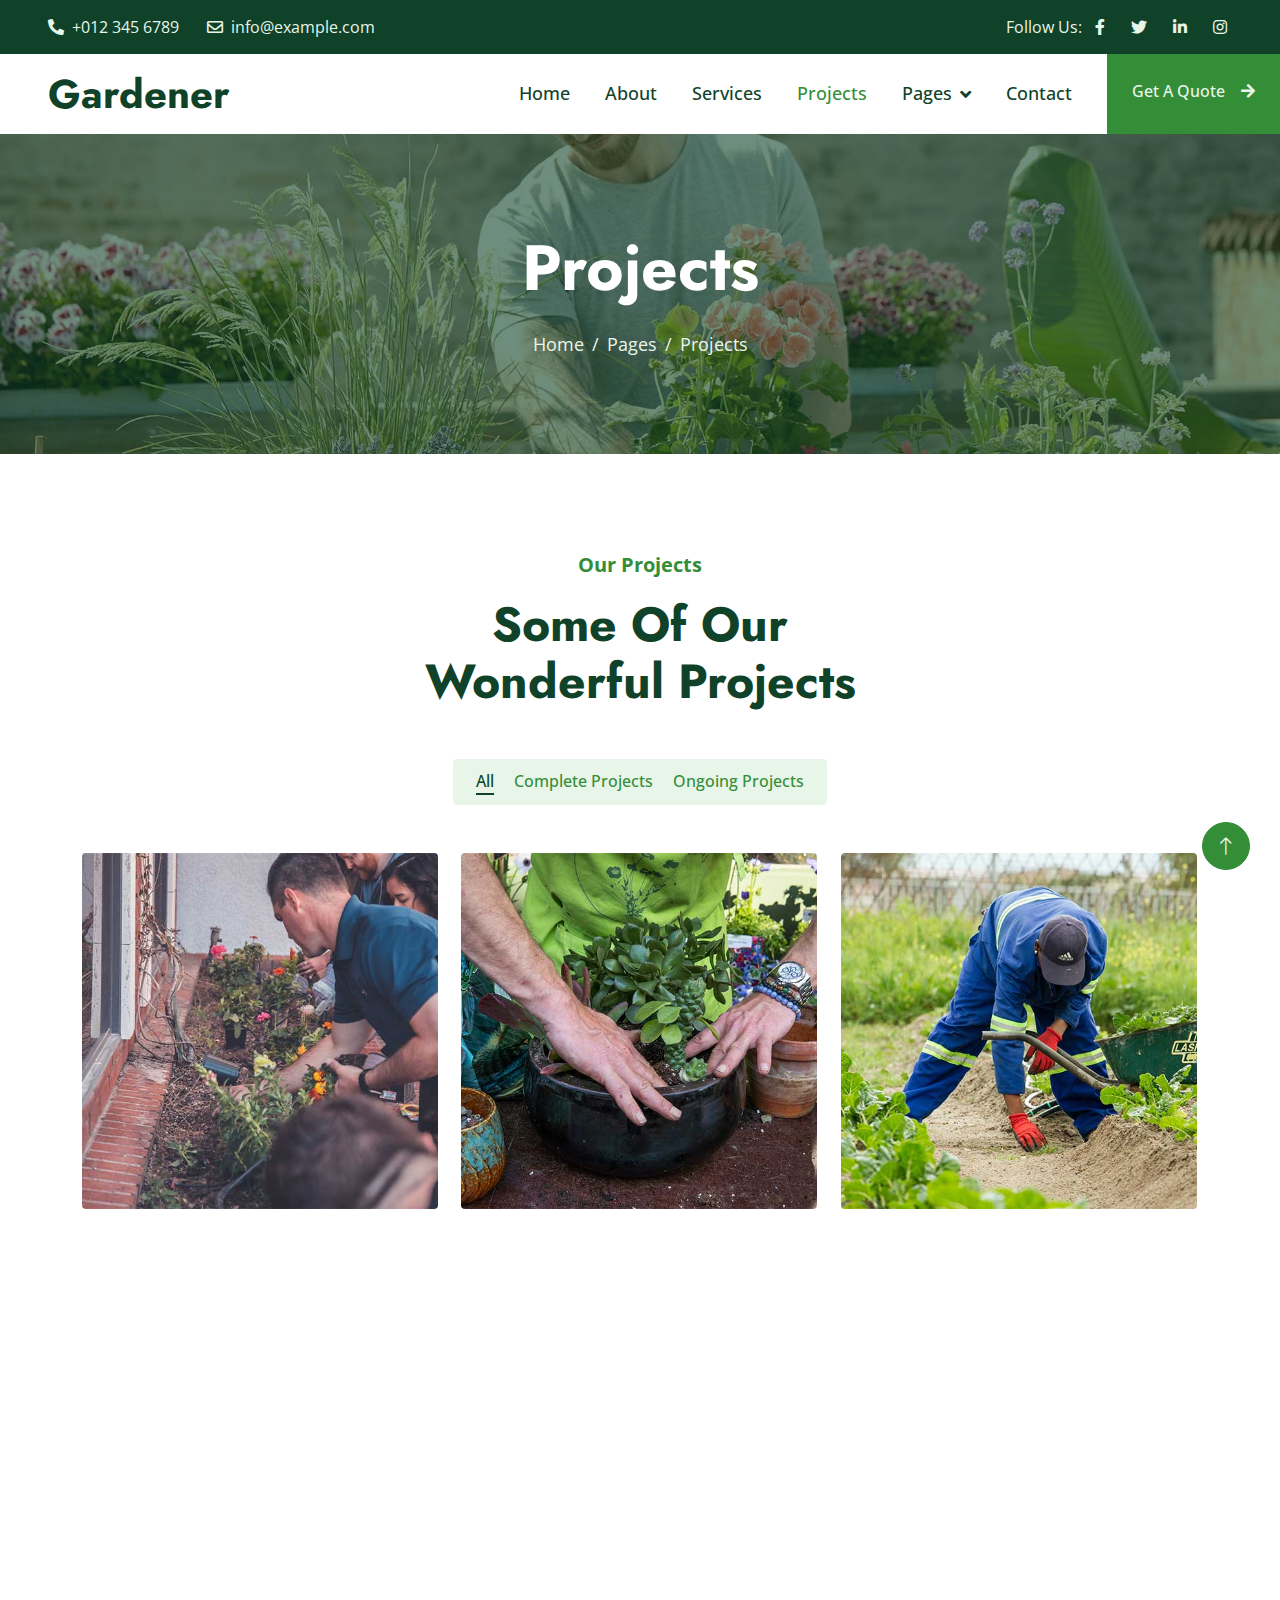
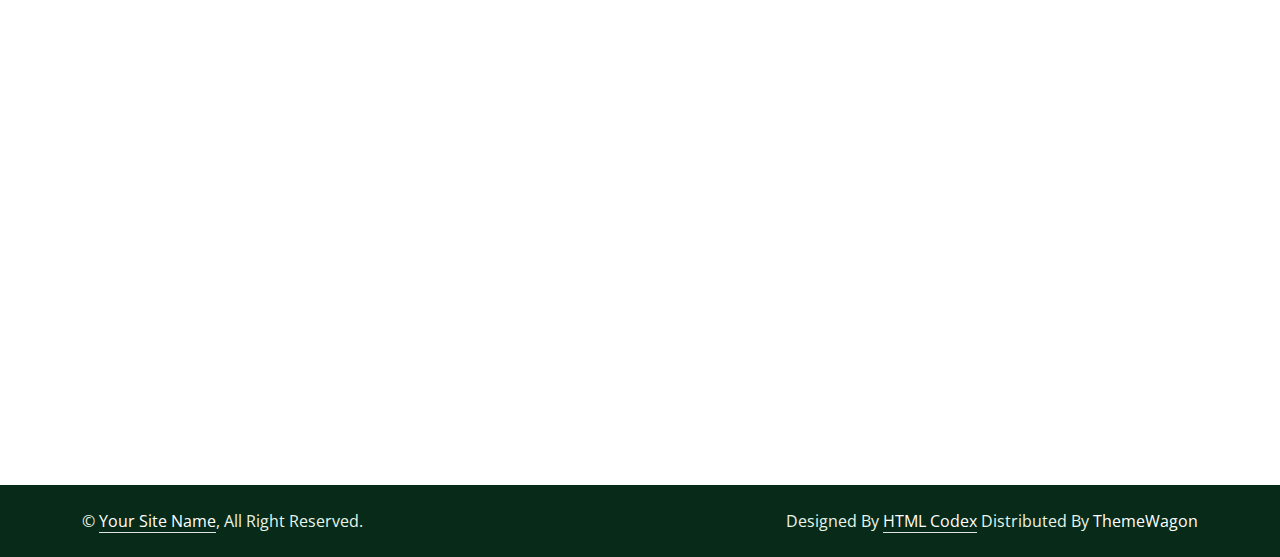
<file: project.html>
<!DOCTYPE html>
<html lang="en">

<head>
    <meta charset="utf-8">
    <title>Gardener - Gardening Website Template</title>
    <meta content="width=device-width, initial-scale=1.0" name="viewport">
    <meta content="" name="keywords">
    <meta content="" name="description">

    <!-- Favicon -->
    <link href="img/favicon.ico" rel="icon">

    <!-- Google Web Fonts -->
    <link rel="preconnect" href="https://fonts.googleapis.com">
    <link rel="preconnect" href="https://fonts.gstatic.com" crossorigin>
    <link href="https://fonts.googleapis.com/css2?family=Jost:wght@500;600;700&family=Open+Sans:wght@400;500&display=swap" rel="stylesheet">  

    <!-- Icon Font Stylesheet -->
    <link href="https://cdnjs.cloudflare.com/ajax/libs/font-awesome/5.10.0/css/all.min.css" rel="stylesheet">
    <link href="https://cdn.jsdelivr.net/npm/bootstrap-icons@1.4.1/font/bootstrap-icons.css" rel="stylesheet">

    <!-- Libraries Stylesheet -->
    <link href="lib/animate/animate.min.css" rel="stylesheet">
    <link href="lib/owlcarousel/assets/owl.carousel.min.css" rel="stylesheet">
    <link href="lib/lightbox/css/lightbox.min.css" rel="stylesheet">

    <!-- Customized Bootstrap Stylesheet -->
    <link href="css/bootstrap.min.css" rel="stylesheet">

    <!-- Template Stylesheet -->
    <link href="css/style.css" rel="stylesheet">
</head>

<body>
    <!-- Spinner Start -->
    <div id="spinner" class="show bg-white position-fixed translate-middle w-100 vh-100 top-50 start-50 d-flex align-items-center justify-content-center">
        <div class="spinner-border text-primary" role="status" style="width: 3rem; height: 3rem;"></div>
    </div>
    <!-- Spinner End -->


    <!-- Topbar Start -->
    <div class="container-fluid bg-dark text-light px-0 py-2">
        <div class="row gx-0 d-none d-lg-flex">
            <div class="col-lg-7 px-5 text-start">
                <div class="h-100 d-inline-flex align-items-center me-4">
                    <span class="fa fa-phone-alt me-2"></span>
                    <span>+012 345 6789</span>
                </div>
                <div class="h-100 d-inline-flex align-items-center">
                    <span class="far fa-envelope me-2"></span>
                    <span>info@example.com</span>
                </div>
            </div>
            <div class="col-lg-5 px-5 text-end">
                <div class="h-100 d-inline-flex align-items-center mx-n2">
                    <span>Follow Us:</span>
                    <a class="btn btn-link text-light" href=""><i class="fab fa-facebook-f"></i></a>
                    <a class="btn btn-link text-light" href=""><i class="fab fa-twitter"></i></a>
                    <a class="btn btn-link text-light" href=""><i class="fab fa-linkedin-in"></i></a>
                    <a class="btn btn-link text-light" href=""><i class="fab fa-instagram"></i></a>
                </div>
            </div>
        </div>
    </div>
    <!-- Topbar End -->


    <!-- Navbar Start -->
    <nav class="navbar navbar-expand-lg bg-white navbar-light sticky-top p-0">
        <a href="index.html" class="navbar-brand d-flex align-items-center px-4 px-lg-5">
            <h1 class="m-0">Gardener</h1>
        </a>
        <button type="button" class="navbar-toggler me-4" data-bs-toggle="collapse" data-bs-target="#navbarCollapse">
            <span class="navbar-toggler-icon"></span>
        </button>
        <div class="collapse navbar-collapse" id="navbarCollapse">
            <div class="navbar-nav ms-auto p-4 p-lg-0">
                <a href="index.html" class="nav-item nav-link">Home</a>
                <a href="about.html" class="nav-item nav-link">About</a>
                <a href="service.html" class="nav-item nav-link">Services</a>
                <a href="project.html" class="nav-item nav-link active">Projects</a>
                <div class="nav-item dropdown">
                    <a href="#" class="nav-link dropdown-toggle" data-bs-toggle="dropdown">Pages</a>
                    <div class="dropdown-menu bg-light m-0">
                        <a href="feature.html" class="dropdown-item">Features</a>
                        <a href="quote.html" class="dropdown-item">Free Quote</a>
                        <a href="team.html" class="dropdown-item">Our Team</a>
                        <a href="testimonial.html" class="dropdown-item">Testimonial</a>
                        <a href="404.html" class="dropdown-item">404 Page</a>
                    </div>
                </div>
                <a href="contact.html" class="nav-item nav-link">Contact</a>
            </div>
            <a href="" class="btn btn-primary py-4 px-lg-4 rounded-0 d-none d-lg-block">Get A Quote<i class="fa fa-arrow-right ms-3"></i></a>
        </div>
    </nav>
    <!-- Navbar End -->


    <!-- Page Header Start -->
    <div class="container-fluid page-header py-5 mb-5 wow fadeIn" data-wow-delay="0.1s">
        <div class="container text-center py-5">
            <h1 class="display-3 text-white mb-4 animated slideInDown">Projects</h1>
            <nav aria-label="breadcrumb animated slideInDown">
                <ol class="breadcrumb justify-content-center mb-0">
                    <li class="breadcrumb-item"><a href="#">Home</a></li>
                    <li class="breadcrumb-item"><a href="#">Pages</a></li>
                    <li class="breadcrumb-item active" aria-current="page">Projects</li>
                </ol>
            </nav>
        </div>
    </div>
    <!-- Page Header End -->


    <!-- Projects Start -->
    <div class="container-xxl py-5">
        <div class="container">
            <div class="text-center mx-auto wow fadeInUp" data-wow-delay="0.1s" style="max-width: 500px;">
                <p class="fs-5 fw-bold text-primary">Our Projects</p>
                <h1 class="display-5 mb-5">Some Of Our Wonderful Projects</h1>
            </div>
            <div class="row wow fadeInUp" data-wow-delay="0.3s">
                <div class="col-12 text-center">
                    <ul class="list-inline rounded mb-5" id="portfolio-flters">
                        <li class="mx-2 active" data-filter="*">All</li>
                        <li class="mx-2" data-filter=".first">Complete Projects</li>
                        <li class="mx-2" data-filter=".second">Ongoing Projects</li>
                    </ul>
                </div>
            </div>
            <div class="row g-4 portfolio-container">
                <div class="col-lg-4 col-md-6 portfolio-item first wow fadeInUp" data-wow-delay="0.1s">
                    <div class="portfolio-inner rounded">
                        <img class="img-fluid" src="img/service-1.jpg" alt="">
                        <div class="portfolio-text">
                            <h4 class="text-white mb-4">Landscaping</h4>
                            <div class="d-flex">
                                <a class="btn btn-lg-square rounded-circle mx-2" href="img/service-1.jpg" data-lightbox="portfolio"><i class="fa fa-eye"></i></a>
                                <a class="btn btn-lg-square rounded-circle mx-2" href=""><i class="fa fa-link"></i></a>
                            </div>
                        </div>
                    </div>
                </div>
                <div class="col-lg-4 col-md-6 portfolio-item second wow fadeInUp" data-wow-delay="0.3s">
                    <div class="portfolio-inner rounded">
                        <img class="img-fluid" src="img/service-2.jpg" alt="">
                        <div class="portfolio-text">
                            <h4 class="text-white mb-4">Pruning plants</h4>
                            <div class="d-flex">
                                <a class="btn btn-lg-square rounded-circle mx-2" href="img/service-2.jpg" data-lightbox="portfolio"><i class="fa fa-eye"></i></a>
                                <a class="btn btn-lg-square rounded-circle mx-2" href=""><i class="fa fa-link"></i></a>
                            </div>
                        </div>
                    </div>
                </div>
                <div class="col-lg-4 col-md-6 portfolio-item first wow fadeInUp" data-wow-delay="0.5s">
                    <div class="portfolio-inner rounded">
                        <img class="img-fluid" src="img/service-3.jpg" alt="">
                        <div class="portfolio-text">
                            <h4 class="text-white mb-4">Irrigation & Drainage</h4>
                            <div class="d-flex">
                                <a class="btn btn-lg-square rounded-circle mx-2" href="img/service-3.jpg" data-lightbox="portfolio"><i class="fa fa-eye"></i></a>
                                <a class="btn btn-lg-square rounded-circle mx-2" href=""><i class="fa fa-link"></i></a>
                            </div>
                        </div>
                    </div>
                </div>
                <div class="col-lg-4 col-md-6 portfolio-item second wow fadeInUp" data-wow-delay="0.1s">
                    <div class="portfolio-inner rounded">
                        <img class="img-fluid" src="img/service-4.jpg" alt="">
                        <div class="portfolio-text">
                            <h4 class="text-white mb-4">Garden Maintenance</h4>
                            <div class="d-flex">
                                <a class="btn btn-lg-square rounded-circle mx-2" href="img/service-4.jpg" data-lightbox="portfolio"><i class="fa fa-eye"></i></a>
                                <a class="btn btn-lg-square rounded-circle mx-2" href=""><i class="fa fa-link"></i></a>
                            </div>
                        </div>
                    </div>
                </div>
                <div class="col-lg-4 col-md-6 portfolio-item first wow fadeInUp" data-wow-delay="0.3s">
                    <div class="portfolio-inner rounded">
                        <img class="img-fluid" src="img/service-5.jpg" alt="">
                        <div class="portfolio-text">
                            <h4 class="text-white mb-4">Green Technology</h4>
                            <div class="d-flex">
                                <a class="btn btn-lg-square rounded-circle mx-2" href="img/service-5.jpg" data-lightbox="portfolio"><i class="fa fa-eye"></i></a>
                                <a class="btn btn-lg-square rounded-circle mx-2" href=""><i class="fa fa-link"></i></a>
                            </div>
                        </div>
                    </div>
                </div>
                <div class="col-lg-4 col-md-6 portfolio-item second wow fadeInUp" data-wow-delay="0.5s">
                    <div class="portfolio-inner rounded">
                        <img class="img-fluid" src="img/service-6.jpg" alt="">
                        <div class="portfolio-text">
                            <h4 class="text-white mb-4">Urban Gardening</h4>
                            <div class="d-flex">
                                <a class="btn btn-lg-square rounded-circle mx-2" href="img/service-6.jpg" data-lightbox="portfolio"><i class="fa fa-eye"></i></a>
                                <a class="btn btn-lg-square rounded-circle mx-2" href=""><i class="fa fa-link"></i></a>
                            </div>
                        </div>
                    </div>
                </div>
            </div>
        </div>
    </div>
    <!-- Projects End -->


    <!-- Footer Start -->
    <div class="container-fluid bg-dark text-light footer mt-5 py-5 wow fadeIn" data-wow-delay="0.1s">
        <div class="container py-5">
            <div class="row g-5">
                <div class="col-lg-3 col-md-6">
                    <h4 class="text-white mb-4">Our Office</h4>
                    <p class="mb-2"><i class="fa fa-map-marker-alt me-3"></i>123 Street, New York, USA</p>
                    <p class="mb-2"><i class="fa fa-phone-alt me-3"></i>+012 345 67890</p>
                    <p class="mb-2"><i class="fa fa-envelope me-3"></i>info@example.com</p>
                    <div class="d-flex pt-2">
                        <a class="btn btn-square btn-outline-light rounded-circle me-2" href=""><i class="fab fa-twitter"></i></a>
                        <a class="btn btn-square btn-outline-light rounded-circle me-2" href=""><i class="fab fa-facebook-f"></i></a>
                        <a class="btn btn-square btn-outline-light rounded-circle me-2" href=""><i class="fab fa-youtube"></i></a>
                        <a class="btn btn-square btn-outline-light rounded-circle me-2" href=""><i class="fab fa-linkedin-in"></i></a>
                    </div>
                </div>
                <div class="col-lg-3 col-md-6">
                    <h4 class="text-white mb-4">Services</h4>
                    <a class="btn btn-link" href="">Landscaping</a>
                    <a class="btn btn-link" href="">Pruning plants</a>
                    <a class="btn btn-link" href="">Urban Gardening</a>
                    <a class="btn btn-link" href="">Garden Maintenance</a>
                    <a class="btn btn-link" href="">Green Technology</a>
                </div>
                <div class="col-lg-3 col-md-6">
                    <h4 class="text-white mb-4">Quick Links</h4>
                    <a class="btn btn-link" href="">About Us</a>
                    <a class="btn btn-link" href="">Contact Us</a>
                    <a class="btn btn-link" href="">Our Services</a>
                    <a class="btn btn-link" href="">Terms & Condition</a>
                    <a class="btn btn-link" href="">Support</a>
                </div>
                <div class="col-lg-3 col-md-6">
                    <h4 class="text-white mb-4">Newsletter</h4>
                    <p>Dolor amet sit justo amet elitr clita ipsum elitr est.</p>
                    <div class="position-relative w-100">
                        <input class="form-control bg-light border-light w-100 py-3 ps-4 pe-5" type="text" placeholder="Your email">
                        <button type="button" class="btn btn-primary py-2 position-absolute top-0 end-0 mt-2 me-2">SignUp</button>
                    </div>
                </div>
            </div>
        </div>
    </div>
    <!-- Footer End -->


    <!-- Copyright Start -->
    <div class="container-fluid copyright py-4">
        <div class="container">
            <div class="row">
                <div class="col-md-6 text-center text-md-start mb-3 mb-md-0">
                    &copy; <a class="border-bottom" href="#">Your Site Name</a>, All Right Reserved.
                </div>
                <div class="col-md-6 text-center text-md-end">
                    <!--/*** This template is free as long as you keep the footer author’s credit link/attribution link/backlink. If you'd like to use the template without the footer author’s credit link/attribution link/backlink, you can purchase the Credit Removal License from "https://htmlcodex.com/credit-removal". Thank you for your support. ***/-->
                    Designed By <a class="border-bottom" href="https://htmlcodex.com">HTML Codex</a> Distributed By <a href="https://themewagon.com">ThemeWagon</a>
                </div>
            </div>
        </div>
    </div>
    <!-- Copyright End -->


    <!-- Back to Top -->
    <a href="#" class="btn btn-lg btn-primary btn-lg-square rounded-circle back-to-top"><i class="bi bi-arrow-up"></i></a>


    <!-- JavaScript Libraries -->
    <script src="https://code.jquery.com/jquery-3.4.1.min.js"></script>
    <script src="https://cdn.jsdelivr.net/npm/bootstrap@5.0.0/dist/js/bootstrap.bundle.min.js"></script>
    <script src="lib/wow/wow.min.js"></script>
    <script src="lib/easing/easing.min.js"></script>
    <script src="lib/waypoints/waypoints.min.js"></script>
    <script src="lib/owlcarousel/owl.carousel.min.js"></script>
    <script src="lib/counterup/counterup.min.js"></script>
    <script src="lib/parallax/parallax.min.js"></script>
    <script src="lib/isotope/isotope.pkgd.min.js"></script>
    <script src="lib/lightbox/js/lightbox.min.js"></script>

    <!-- Template Javascript -->
    <script src="js/main.js"></script>
</body>

</html>
</file>
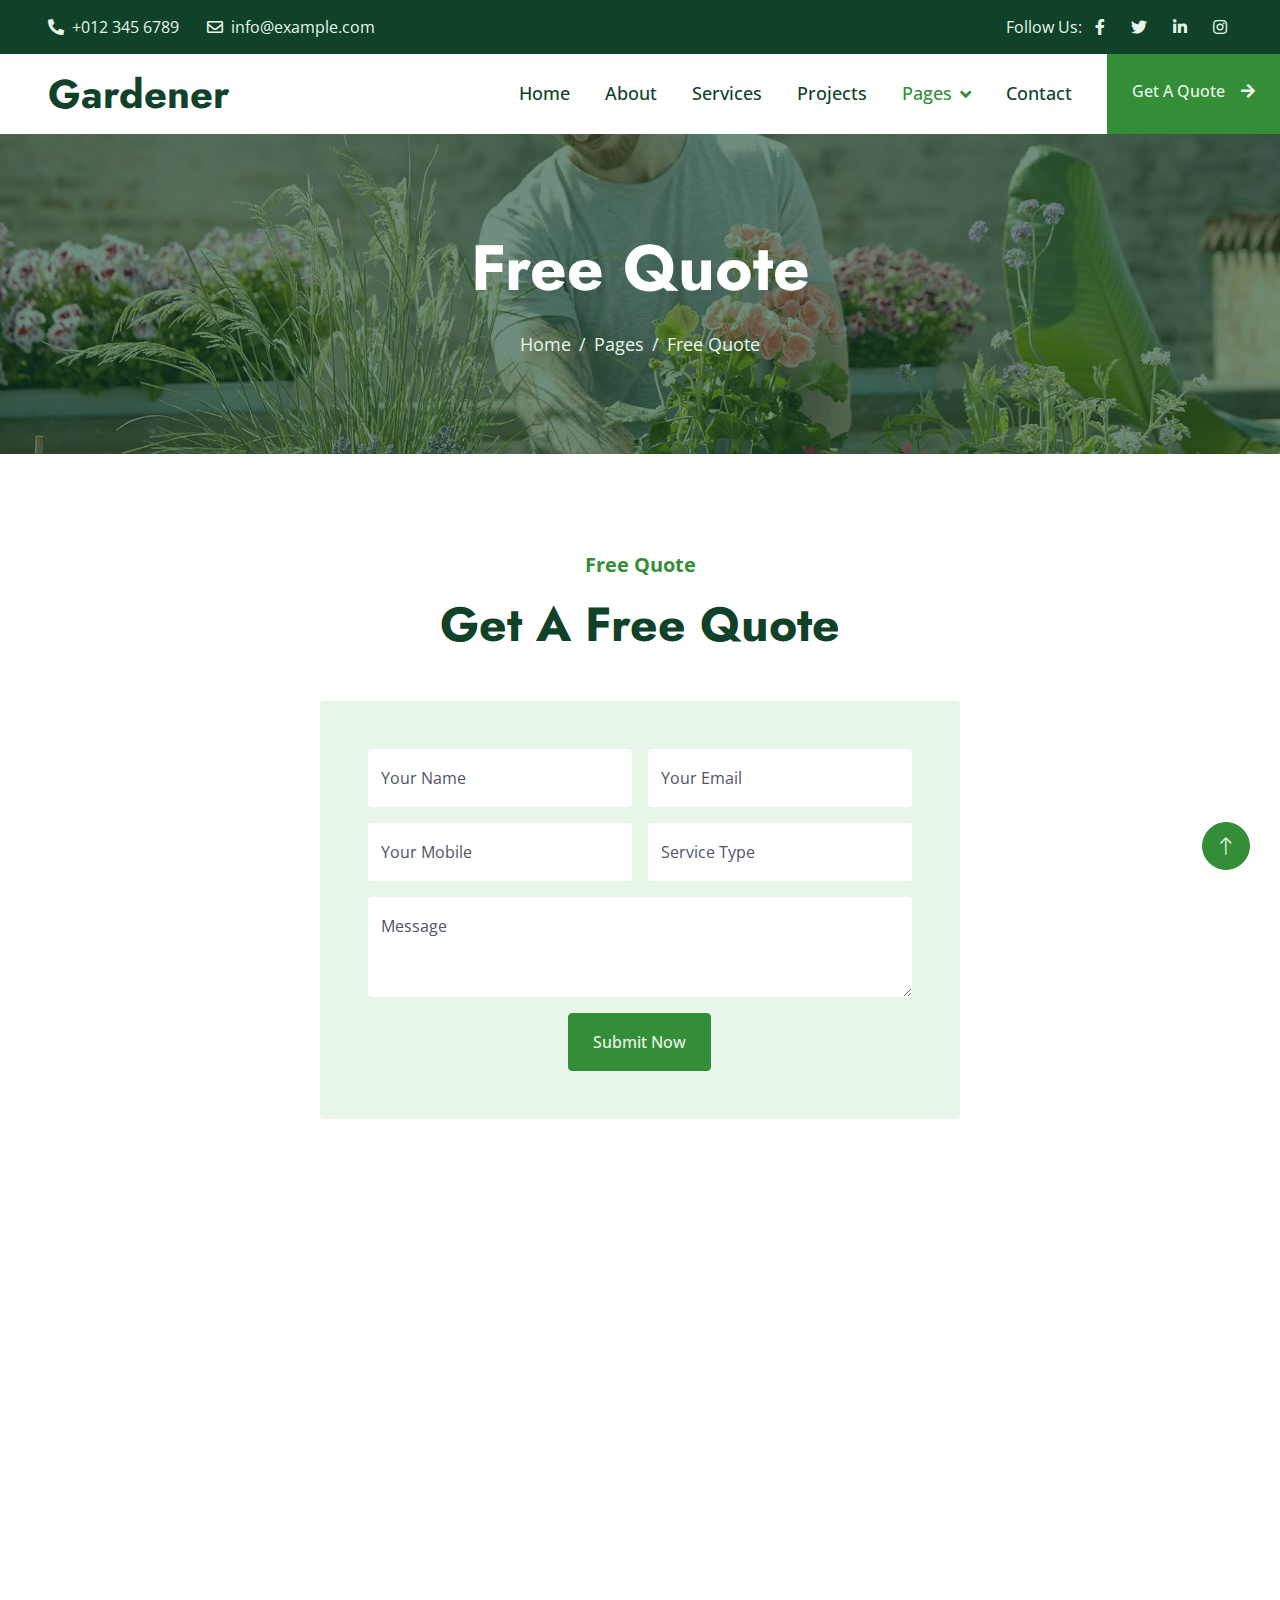
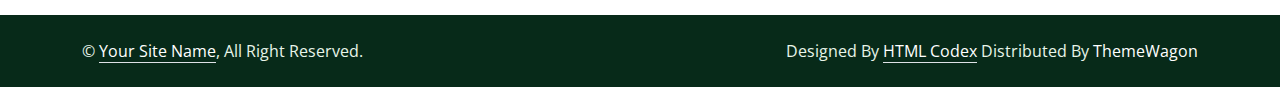
<file: quote.html>
<!DOCTYPE html>
<html lang="en">

<head>
    <meta charset="utf-8">
    <title>Gardener - Gardening Website Template</title>
    <meta content="width=device-width, initial-scale=1.0" name="viewport">
    <meta content="" name="keywords">
    <meta content="" name="description">

    <!-- Favicon -->
    <link href="img/favicon.ico" rel="icon">

    <!-- Google Web Fonts -->
    <link rel="preconnect" href="https://fonts.googleapis.com">
    <link rel="preconnect" href="https://fonts.gstatic.com" crossorigin>
    <link href="https://fonts.googleapis.com/css2?family=Jost:wght@500;600;700&family=Open+Sans:wght@400;500&display=swap" rel="stylesheet">  

    <!-- Icon Font Stylesheet -->
    <link href="https://cdnjs.cloudflare.com/ajax/libs/font-awesome/5.10.0/css/all.min.css" rel="stylesheet">
    <link href="https://cdn.jsdelivr.net/npm/bootstrap-icons@1.4.1/font/bootstrap-icons.css" rel="stylesheet">

    <!-- Libraries Stylesheet -->
    <link href="lib/animate/animate.min.css" rel="stylesheet">
    <link href="lib/owlcarousel/assets/owl.carousel.min.css" rel="stylesheet">
    <link href="lib/lightbox/css/lightbox.min.css" rel="stylesheet">

    <!-- Customized Bootstrap Stylesheet -->
    <link href="css/bootstrap.min.css" rel="stylesheet">

    <!-- Template Stylesheet -->
    <link href="css/style.css" rel="stylesheet">
</head>

<body>
    <!-- Spinner Start -->
    <div id="spinner" class="show bg-white position-fixed translate-middle w-100 vh-100 top-50 start-50 d-flex align-items-center justify-content-center">
        <div class="spinner-border text-primary" role="status" style="width: 3rem; height: 3rem;"></div>
    </div>
    <!-- Spinner End -->


    <!-- Topbar Start -->
    <div class="container-fluid bg-dark text-light px-0 py-2">
        <div class="row gx-0 d-none d-lg-flex">
            <div class="col-lg-7 px-5 text-start">
                <div class="h-100 d-inline-flex align-items-center me-4">
                    <span class="fa fa-phone-alt me-2"></span>
                    <span>+012 345 6789</span>
                </div>
                <div class="h-100 d-inline-flex align-items-center">
                    <span class="far fa-envelope me-2"></span>
                    <span>info@example.com</span>
                </div>
            </div>
            <div class="col-lg-5 px-5 text-end">
                <div class="h-100 d-inline-flex align-items-center mx-n2">
                    <span>Follow Us:</span>
                    <a class="btn btn-link text-light" href=""><i class="fab fa-facebook-f"></i></a>
                    <a class="btn btn-link text-light" href=""><i class="fab fa-twitter"></i></a>
                    <a class="btn btn-link text-light" href=""><i class="fab fa-linkedin-in"></i></a>
                    <a class="btn btn-link text-light" href=""><i class="fab fa-instagram"></i></a>
                </div>
            </div>
        </div>
    </div>
    <!-- Topbar End -->


    <!-- Navbar Start -->
    <nav class="navbar navbar-expand-lg bg-white navbar-light sticky-top p-0">
        <a href="index.html" class="navbar-brand d-flex align-items-center px-4 px-lg-5">
            <h1 class="m-0">Gardener</h1>
        </a>
        <button type="button" class="navbar-toggler me-4" data-bs-toggle="collapse" data-bs-target="#navbarCollapse">
            <span class="navbar-toggler-icon"></span>
        </button>
        <div class="collapse navbar-collapse" id="navbarCollapse">
            <div class="navbar-nav ms-auto p-4 p-lg-0">
                <a href="index.html" class="nav-item nav-link">Home</a>
                <a href="about.html" class="nav-item nav-link">About</a>
                <a href="service.html" class="nav-item nav-link">Services</a>
                <a href="project.html" class="nav-item nav-link">Projects</a>
                <div class="nav-item dropdown">
                    <a href="#" class="nav-link dropdown-toggle active" data-bs-toggle="dropdown">Pages</a>
                    <div class="dropdown-menu bg-light m-0">
                        <a href="feature.html" class="dropdown-item">Features</a>
                        <a href="quote.html" class="dropdown-item active">Free Quote</a>
                        <a href="team.html" class="dropdown-item">Our Team</a>
                        <a href="testimonial.html" class="dropdown-item">Testimonial</a>
                        <a href="404.html" class="dropdown-item">404 Page</a>
                    </div>
                </div>
                <a href="contact.html" class="nav-item nav-link">Contact</a>
            </div>
            <a href="" class="btn btn-primary py-4 px-lg-4 rounded-0 d-none d-lg-block">Get A Quote<i class="fa fa-arrow-right ms-3"></i></a>
        </div>
    </nav>
    <!-- Navbar End -->


    <!-- Page Header Start -->
    <div class="container-fluid page-header py-5 mb-5 wow fadeIn" data-wow-delay="0.1s">
        <div class="container text-center py-5">
            <h1 class="display-3 text-white mb-4 animated slideInDown">Free Quote</h1>
            <nav aria-label="breadcrumb animated slideInDown">
                <ol class="breadcrumb justify-content-center mb-0">
                    <li class="breadcrumb-item"><a href="#">Home</a></li>
                    <li class="breadcrumb-item"><a href="#">Pages</a></li>
                    <li class="breadcrumb-item active" aria-current="page">Free Quote</li>
                </ol>
            </nav>
        </div>
    </div>
    <!-- Page Header End -->


    <!-- Quote Start -->
    <div class="container-fluid py-5">
        <div class="container">
            <div class="text-center mx-auto wow fadeInUp" data-wow-delay="0.1s" style="max-width: 500px;">
                <p class="fs-5 fw-bold text-primary">Free Quote</p>
                <h1 class="display-5 mb-5">Get A Free Quote</h1>
            </div>
            <div class="row justify-content-center">
                <div class="col-lg-7">
                    <div class="bg-light rounded p-4 p-sm-5 wow fadeInUp" data-wow-delay="0.1s">
                        <div class="row g-3">
                            <div class="col-sm-6">
                                <div class="form-floating">
                                    <input type="text" class="form-control border-0" id="gname" placeholder="Gurdian Name">
                                    <label for="gname">Your Name</label>
                                </div>
                            </div>
                            <div class="col-sm-6">
                                <div class="form-floating">
                                    <input type="email" class="form-control border-0" id="gmail" placeholder="Gurdian Email">
                                    <label for="gmail">Your Email</label>
                                </div>
                            </div>
                            <div class="col-sm-6">
                                <div class="form-floating">
                                    <input type="text" class="form-control border-0" id="cname" placeholder="Child Name">
                                    <label for="cname">Your Mobile</label>
                                </div>
                            </div>
                            <div class="col-sm-6">
                                <div class="form-floating">
                                    <input type="text" class="form-control border-0" id="cage" placeholder="Child Age">
                                    <label for="cage">Service Type</label>
                                </div>
                            </div>
                            <div class="col-12">
                                <div class="form-floating">
                                    <textarea class="form-control border-0" placeholder="Leave a message here" id="message" style="height: 100px"></textarea>
                                    <label for="message">Message</label>
                                </div>
                            </div>
                            <div class="col-12 text-center">
                                <button class="btn btn-primary py-3 px-4" type="submit">Submit Now</button>
                            </div>
                        </div>
                    </div>
                </div>
            </div>
        </div>
    </div>
    <!-- Quote End -->


    <!-- Footer Start -->
    <div class="container-fluid bg-dark text-light footer mt-5 py-5 wow fadeIn" data-wow-delay="0.1s">
        <div class="container py-5">
            <div class="row g-5">
                <div class="col-lg-3 col-md-6">
                    <h4 class="text-white mb-4">Our Office</h4>
                    <p class="mb-2"><i class="fa fa-map-marker-alt me-3"></i>123 Street, New York, USA</p>
                    <p class="mb-2"><i class="fa fa-phone-alt me-3"></i>+012 345 67890</p>
                    <p class="mb-2"><i class="fa fa-envelope me-3"></i>info@example.com</p>
                    <div class="d-flex pt-2">
                        <a class="btn btn-square btn-outline-light rounded-circle me-2" href=""><i class="fab fa-twitter"></i></a>
                        <a class="btn btn-square btn-outline-light rounded-circle me-2" href=""><i class="fab fa-facebook-f"></i></a>
                        <a class="btn btn-square btn-outline-light rounded-circle me-2" href=""><i class="fab fa-youtube"></i></a>
                        <a class="btn btn-square btn-outline-light rounded-circle me-2" href=""><i class="fab fa-linkedin-in"></i></a>
                    </div>
                </div>
                <div class="col-lg-3 col-md-6">
                    <h4 class="text-white mb-4">Services</h4>
                    <a class="btn btn-link" href="">Landscaping</a>
                    <a class="btn btn-link" href="">Pruning plants</a>
                    <a class="btn btn-link" href="">Urban Gardening</a>
                    <a class="btn btn-link" href="">Garden Maintenance</a>
                    <a class="btn btn-link" href="">Green Technology</a>
                </div>
                <div class="col-lg-3 col-md-6">
                    <h4 class="text-white mb-4">Quick Links</h4>
                    <a class="btn btn-link" href="">About Us</a>
                    <a class="btn btn-link" href="">Contact Us</a>
                    <a class="btn btn-link" href="">Our Services</a>
                    <a class="btn btn-link" href="">Terms & Condition</a>
                    <a class="btn btn-link" href="">Support</a>
                </div>
                <div class="col-lg-3 col-md-6">
                    <h4 class="text-white mb-4">Newsletter</h4>
                    <p>Dolor amet sit justo amet elitr clita ipsum elitr est.</p>
                    <div class="position-relative w-100">
                        <input class="form-control bg-light border-light w-100 py-3 ps-4 pe-5" type="text" placeholder="Your email">
                        <button type="button" class="btn btn-primary py-2 position-absolute top-0 end-0 mt-2 me-2">SignUp</button>
                    </div>
                </div>
            </div>
        </div>
    </div>
    <!-- Footer End -->


    <!-- Copyright Start -->
    <div class="container-fluid copyright py-4">
        <div class="container">
            <div class="row">
                <div class="col-md-6 text-center text-md-start mb-3 mb-md-0">
                    &copy; <a class="border-bottom" href="#">Your Site Name</a>, All Right Reserved.
                </div>
                <div class="col-md-6 text-center text-md-end">
                    <!--/*** This template is free as long as you keep the footer author’s credit link/attribution link/backlink. If you'd like to use the template without the footer author’s credit link/attribution link/backlink, you can purchase the Credit Removal License from "https://htmlcodex.com/credit-removal". Thank you for your support. ***/-->
                    Designed By <a class="border-bottom" href="https://htmlcodex.com">HTML Codex</a> Distributed By <a href="https://themewagon.com">ThemeWagon</a>
                </div>
            </div>
        </div>
    </div>
    <!-- Copyright End -->


    <!-- Back to Top -->
    <a href="#" class="btn btn-lg btn-primary btn-lg-square rounded-circle back-to-top"><i class="bi bi-arrow-up"></i></a>


    <!-- JavaScript Libraries -->
    <script src="https://code.jquery.com/jquery-3.4.1.min.js"></script>
    <script src="https://cdn.jsdelivr.net/npm/bootstrap@5.0.0/dist/js/bootstrap.bundle.min.js"></script>
    <script src="lib/wow/wow.min.js"></script>
    <script src="lib/easing/easing.min.js"></script>
    <script src="lib/waypoints/waypoints.min.js"></script>
    <script src="lib/owlcarousel/owl.carousel.min.js"></script>
    <script src="lib/counterup/counterup.min.js"></script>
    <script src="lib/parallax/parallax.min.js"></script>
    <script src="lib/isotope/isotope.pkgd.min.js"></script>
    <script src="lib/lightbox/js/lightbox.min.js"></script>

    <!-- Template Javascript -->
    <script src="js/main.js"></script>
</body>

</html>
</file>
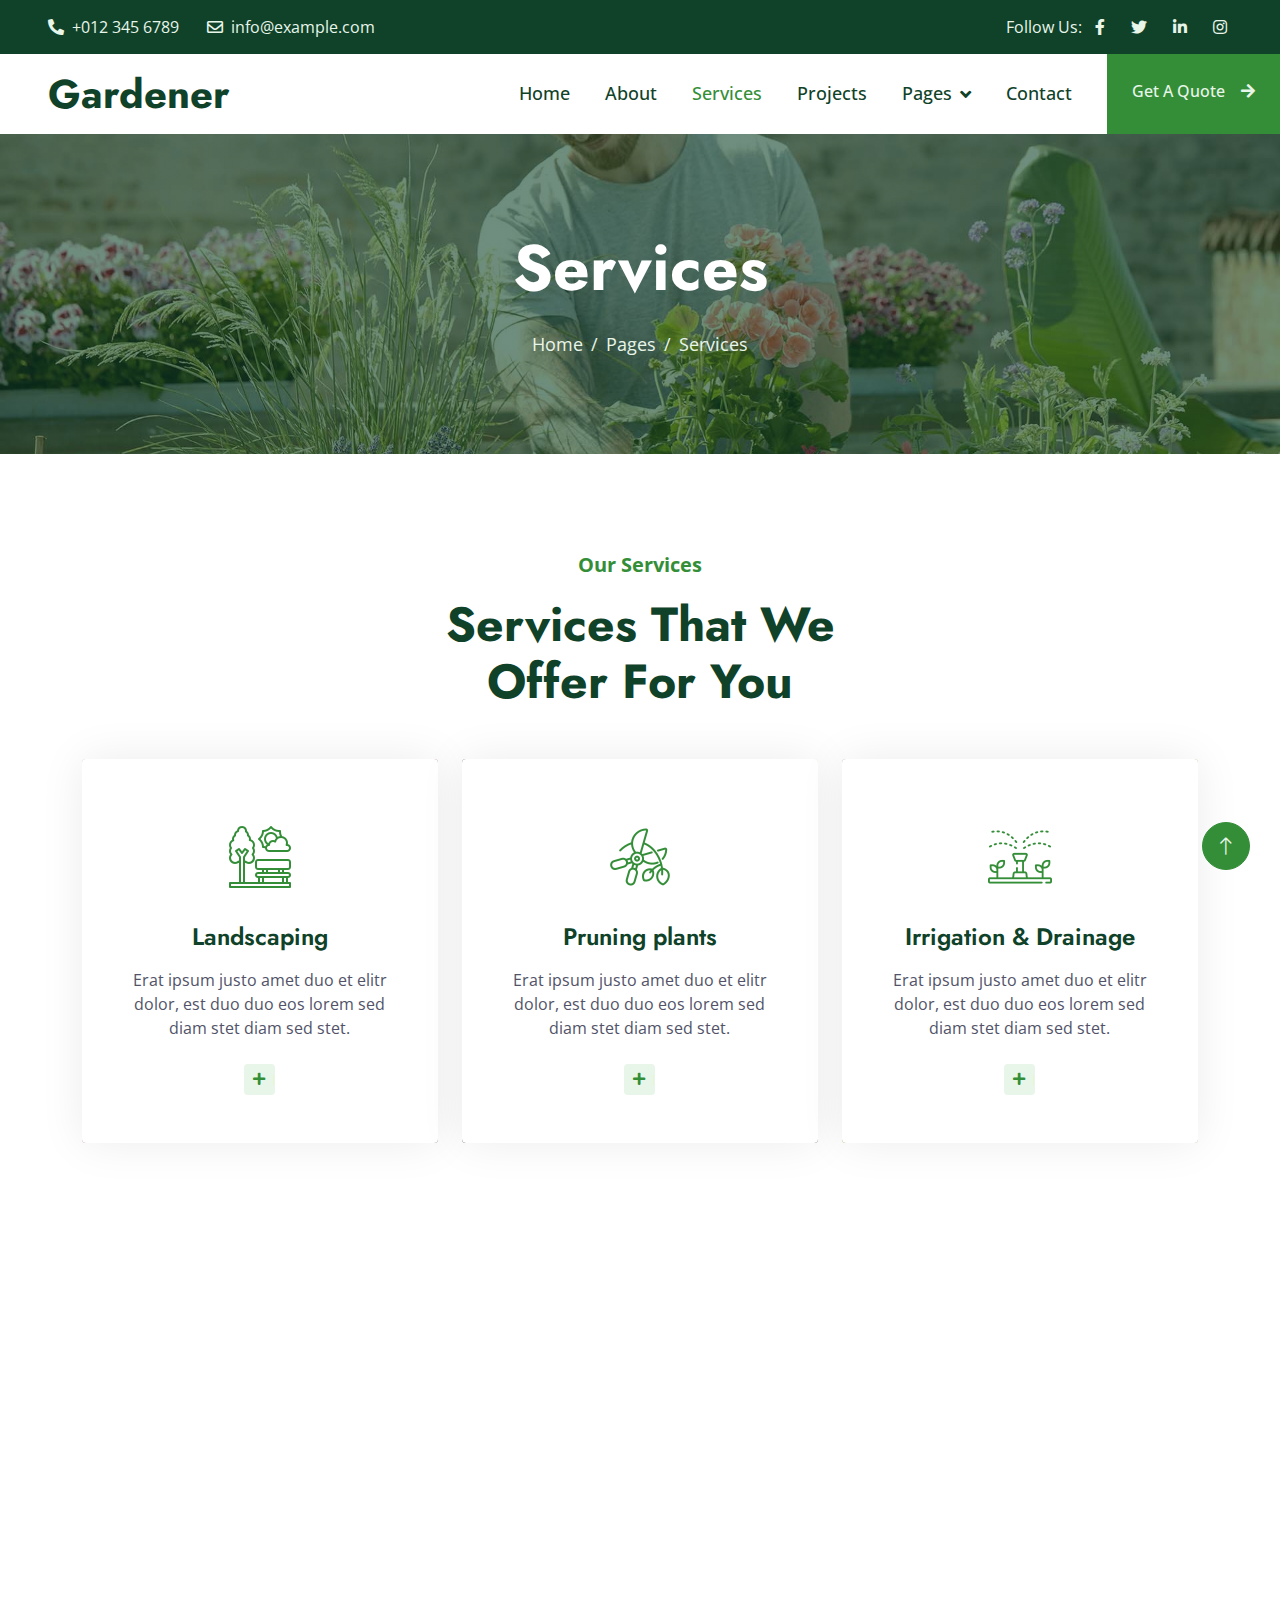
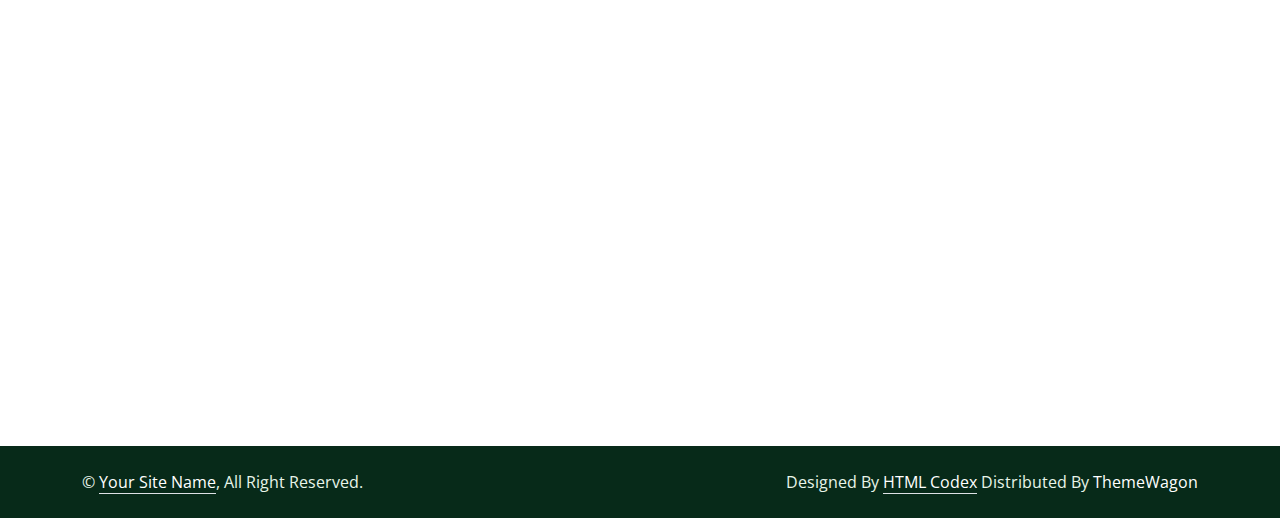
<file: service.html>
<!DOCTYPE html>
<html lang="en">

<head>
    <meta charset="utf-8">
    <title>Gardener - Gardening Website Template</title>
    <meta content="width=device-width, initial-scale=1.0" name="viewport">
    <meta content="" name="keywords">
    <meta content="" name="description">

    <!-- Favicon -->
    <link href="img/favicon.ico" rel="icon">

    <!-- Google Web Fonts -->
    <link rel="preconnect" href="https://fonts.googleapis.com">
    <link rel="preconnect" href="https://fonts.gstatic.com" crossorigin>
    <link href="https://fonts.googleapis.com/css2?family=Jost:wght@500;600;700&family=Open+Sans:wght@400;500&display=swap" rel="stylesheet">  

    <!-- Icon Font Stylesheet -->
    <link href="https://cdnjs.cloudflare.com/ajax/libs/font-awesome/5.10.0/css/all.min.css" rel="stylesheet">
    <link href="https://cdn.jsdelivr.net/npm/bootstrap-icons@1.4.1/font/bootstrap-icons.css" rel="stylesheet">

    <!-- Libraries Stylesheet -->
    <link href="lib/animate/animate.min.css" rel="stylesheet">
    <link href="lib/owlcarousel/assets/owl.carousel.min.css" rel="stylesheet">
    <link href="lib/lightbox/css/lightbox.min.css" rel="stylesheet">

    <!-- Customized Bootstrap Stylesheet -->
    <link href="css/bootstrap.min.css" rel="stylesheet">

    <!-- Template Stylesheet -->
    <link href="css/style.css" rel="stylesheet">
</head>

<body>
    <!-- Spinner Start -->
    <div id="spinner" class="show bg-white position-fixed translate-middle w-100 vh-100 top-50 start-50 d-flex align-items-center justify-content-center">
        <div class="spinner-border text-primary" role="status" style="width: 3rem; height: 3rem;"></div>
    </div>
    <!-- Spinner End -->


    <!-- Topbar Start -->
    <div class="container-fluid bg-dark text-light px-0 py-2">
        <div class="row gx-0 d-none d-lg-flex">
            <div class="col-lg-7 px-5 text-start">
                <div class="h-100 d-inline-flex align-items-center me-4">
                    <span class="fa fa-phone-alt me-2"></span>
                    <span>+012 345 6789</span>
                </div>
                <div class="h-100 d-inline-flex align-items-center">
                    <span class="far fa-envelope me-2"></span>
                    <span>info@example.com</span>
                </div>
            </div>
            <div class="col-lg-5 px-5 text-end">
                <div class="h-100 d-inline-flex align-items-center mx-n2">
                    <span>Follow Us:</span>
                    <a class="btn btn-link text-light" href=""><i class="fab fa-facebook-f"></i></a>
                    <a class="btn btn-link text-light" href=""><i class="fab fa-twitter"></i></a>
                    <a class="btn btn-link text-light" href=""><i class="fab fa-linkedin-in"></i></a>
                    <a class="btn btn-link text-light" href=""><i class="fab fa-instagram"></i></a>
                </div>
            </div>
        </div>
    </div>
    <!-- Topbar End -->


    <!-- Navbar Start -->
    <nav class="navbar navbar-expand-lg bg-white navbar-light sticky-top p-0">
        <a href="index.html" class="navbar-brand d-flex align-items-center px-4 px-lg-5">
            <h1 class="m-0">Gardener</h1>
        </a>
        <button type="button" class="navbar-toggler me-4" data-bs-toggle="collapse" data-bs-target="#navbarCollapse">
            <span class="navbar-toggler-icon"></span>
        </button>
        <div class="collapse navbar-collapse" id="navbarCollapse">
            <div class="navbar-nav ms-auto p-4 p-lg-0">
                <a href="index.html" class="nav-item nav-link">Home</a>
                <a href="about.html" class="nav-item nav-link">About</a>
                <a href="service.html" class="nav-item nav-link active">Services</a>
                <a href="project.html" class="nav-item nav-link">Projects</a>
                <div class="nav-item dropdown">
                    <a href="#" class="nav-link dropdown-toggle" data-bs-toggle="dropdown">Pages</a>
                    <div class="dropdown-menu bg-light m-0">
                        <a href="feature.html" class="dropdown-item">Features</a>
                        <a href="quote.html" class="dropdown-item">Free Quote</a>
                        <a href="team.html" class="dropdown-item">Our Team</a>
                        <a href="testimonial.html" class="dropdown-item">Testimonial</a>
                        <a href="404.html" class="dropdown-item">404 Page</a>
                    </div>
                </div>
                <a href="contact.html" class="nav-item nav-link">Contact</a>
            </div>
            <a href="" class="btn btn-primary py-4 px-lg-4 rounded-0 d-none d-lg-block">Get A Quote<i class="fa fa-arrow-right ms-3"></i></a>
        </div>
    </nav>
    <!-- Navbar End -->


    <!-- Page Header Start -->
    <div class="container-fluid page-header py-5 mb-5 wow fadeIn" data-wow-delay="0.1s">
        <div class="container text-center py-5">
            <h1 class="display-3 text-white mb-4 animated slideInDown">Services</h1>
            <nav aria-label="breadcrumb animated slideInDown">
                <ol class="breadcrumb justify-content-center mb-0">
                    <li class="breadcrumb-item"><a href="#">Home</a></li>
                    <li class="breadcrumb-item"><a href="#">Pages</a></li>
                    <li class="breadcrumb-item active" aria-current="page">Services</li>
                </ol>
            </nav>
        </div>
    </div>
    <!-- Page Header End -->


    <!-- Service Start -->
    <div class="container-xxl py-5">
        <div class="container">
            <div class="text-center mx-auto wow fadeInUp" data-wow-delay="0.1s" style="max-width: 500px;">
                <p class="fs-5 fw-bold text-primary">Our Services</p>
                <h1 class="display-5 mb-5">Services That We Offer For You</h1>
            </div>
            <div class="row g-4">
                <div class="col-lg-4 col-md-6 wow fadeInUp" data-wow-delay="0.1s">
                    <div class="service-item rounded d-flex h-100">
                        <div class="service-img rounded">
                            <img class="img-fluid" src="img/service-1.jpg" alt="">
                        </div>
                        <div class="service-text rounded p-5">
                            <div class="btn-square rounded-circle mx-auto mb-3">
                                <img class="img-fluid" src="img/icon/icon-3.png" alt="Icon">
                            </div>
                            <h4 class="mb-3">Landscaping</h4>
                            <p class="mb-4">Erat ipsum justo amet duo et elitr dolor, est duo duo eos lorem sed diam stet diam sed stet.</p>
                            <a class="btn btn-sm" href=""><i class="fa fa-plus text-primary me-2"></i>Read More</a>
                        </div>
                    </div>
                </div>
                <div class="col-lg-4 col-md-6 wow fadeInUp" data-wow-delay="0.3s">
                    <div class="service-item rounded d-flex h-100">
                        <div class="service-img rounded">
                            <img class="img-fluid" src="img/service-2.jpg" alt="">
                        </div>
                        <div class="service-text rounded p-5">
                            <div class="btn-square rounded-circle mx-auto mb-3">
                                <img class="img-fluid" src="img/icon/icon-6.png" alt="Icon">
                            </div>
                            <h4 class="mb-3">Pruning plants</h4>
                            <p class="mb-4">Erat ipsum justo amet duo et elitr dolor, est duo duo eos lorem sed diam stet diam sed stet.</p>
                            <a class="btn btn-sm" href=""><i class="fa fa-plus text-primary me-2"></i>Read More</a>
                        </div>
                    </div>
                </div>
                <div class="col-lg-4 col-md-6 wow fadeInUp" data-wow-delay="0.5s">
                    <div class="service-item rounded d-flex h-100">
                        <div class="service-img rounded">
                            <img class="img-fluid" src="img/service-3.jpg" alt="">
                        </div>
                        <div class="service-text rounded p-5">
                            <div class="btn-square rounded-circle mx-auto mb-3">
                                <img class="img-fluid" src="img/icon/icon-5.png" alt="Icon">
                            </div>
                            <h4 class="mb-3">Irrigation & Drainage</h4>
                            <p class="mb-4">Erat ipsum justo amet duo et elitr dolor, est duo duo eos lorem sed diam stet diam sed stet.</p>
                            <a class="btn btn-sm" href=""><i class="fa fa-plus text-primary me-2"></i>Read More</a>
                        </div>
                    </div>
                </div>
                <div class="col-lg-4 col-md-6 wow fadeInUp" data-wow-delay="0.1s">
                    <div class="service-item rounded d-flex h-100">
                        <div class="service-img rounded">
                            <img class="img-fluid" src="img/service-4.jpg" alt="">
                        </div>
                        <div class="service-text rounded p-5">
                            <div class="btn-square rounded-circle mx-auto mb-3">
                                <img class="img-fluid" src="img/icon/icon-4.png" alt="Icon">
                            </div>
                            <h4 class="mb-3">Garden Maintenance </h4>
                            <p class="mb-4">Erat ipsum justo amet duo et elitr dolor, est duo duo eos lorem sed diam stet diam sed stet.</p>
                            <a class="btn btn-sm" href=""><i class="fa fa-plus text-primary me-2"></i>Read More</a>
                        </div>
                    </div>
                </div>
                <div class="col-lg-4 col-md-6 wow fadeInUp" data-wow-delay="0.3s">
                    <div class="service-item rounded d-flex h-100">
                        <div class="service-img rounded">
                            <img class="img-fluid" src="img/service-5.jpg" alt="">
                        </div>
                        <div class="service-text rounded p-5">
                            <div class="btn-square rounded-circle mx-auto mb-3">
                                <img class="img-fluid" src="img/icon/icon-8.png" alt="Icon">
                            </div>
                            <h4 class="mb-3">Green Technology</h4>
                            <p class="mb-4">Erat ipsum justo amet duo et elitr dolor, est duo duo eos lorem sed diam stet diam sed stet.</p>
                            <a class="btn btn-sm" href=""><i class="fa fa-plus text-primary me-2"></i>Read More</a>
                        </div>
                    </div>
                </div>
                <div class="col-lg-4 col-md-6 wow fadeInUp" data-wow-delay="0.5s">
                    <div class="service-item rounded d-flex h-100">
                        <div class="service-img rounded">
                            <img class="img-fluid" src="img/service-6.jpg" alt="">
                        </div>
                        <div class="service-text rounded p-5">
                            <div class="btn-square rounded-circle mx-auto mb-3">
                                <img class="img-fluid" src="img/icon/icon-2.png" alt="Icon">
                            </div>
                            <h4 class="mb-3">Urban Gardening</h4>
                            <p class="mb-4">Erat ipsum justo amet duo et elitr dolor, est duo duo eos lorem sed diam stet diam sed stet.</p>
                            <a class="btn btn-sm" href=""><i class="fa fa-plus text-primary me-2"></i>Read More</a>
                        </div>
                    </div>
                </div>
            </div>
        </div>
    </div>
    <!-- Service End -->


    <!-- Footer Start -->
    <div class="container-fluid bg-dark text-light footer mt-5 py-5 wow fadeIn" data-wow-delay="0.1s">
        <div class="container py-5">
            <div class="row g-5">
                <div class="col-lg-3 col-md-6">
                    <h4 class="text-white mb-4">Our Office</h4>
                    <p class="mb-2"><i class="fa fa-map-marker-alt me-3"></i>123 Street, New York, USA</p>
                    <p class="mb-2"><i class="fa fa-phone-alt me-3"></i>+012 345 67890</p>
                    <p class="mb-2"><i class="fa fa-envelope me-3"></i>info@example.com</p>
                    <div class="d-flex pt-2">
                        <a class="btn btn-square btn-outline-light rounded-circle me-2" href=""><i class="fab fa-twitter"></i></a>
                        <a class="btn btn-square btn-outline-light rounded-circle me-2" href=""><i class="fab fa-facebook-f"></i></a>
                        <a class="btn btn-square btn-outline-light rounded-circle me-2" href=""><i class="fab fa-youtube"></i></a>
                        <a class="btn btn-square btn-outline-light rounded-circle me-2" href=""><i class="fab fa-linkedin-in"></i></a>
                    </div>
                </div>
                <div class="col-lg-3 col-md-6">
                    <h4 class="text-white mb-4">Services</h4>
                    <a class="btn btn-link" href="">Landscaping</a>
                    <a class="btn btn-link" href="">Pruning plants</a>
                    <a class="btn btn-link" href="">Urban Gardening</a>
                    <a class="btn btn-link" href="">Garden Maintenance</a>
                    <a class="btn btn-link" href="">Green Technology</a>
                </div>
                <div class="col-lg-3 col-md-6">
                    <h4 class="text-white mb-4">Quick Links</h4>
                    <a class="btn btn-link" href="">About Us</a>
                    <a class="btn btn-link" href="">Contact Us</a>
                    <a class="btn btn-link" href="">Our Services</a>
                    <a class="btn btn-link" href="">Terms & Condition</a>
                    <a class="btn btn-link" href="">Support</a>
                </div>
                <div class="col-lg-3 col-md-6">
                    <h4 class="text-white mb-4">Newsletter</h4>
                    <p>Dolor amet sit justo amet elitr clita ipsum elitr est.</p>
                    <div class="position-relative w-100">
                        <input class="form-control bg-light border-light w-100 py-3 ps-4 pe-5" type="text" placeholder="Your email">
                        <button type="button" class="btn btn-primary py-2 position-absolute top-0 end-0 mt-2 me-2">SignUp</button>
                    </div>
                </div>
            </div>
        </div>
    </div>
    <!-- Footer End -->


    <!-- Copyright Start -->
    <div class="container-fluid copyright py-4">
        <div class="container">
            <div class="row">
                <div class="col-md-6 text-center text-md-start mb-3 mb-md-0">
                    &copy; <a class="border-bottom" href="#">Your Site Name</a>, All Right Reserved.
                </div>
                <div class="col-md-6 text-center text-md-end">
                    <!--/*** This template is free as long as you keep the footer author’s credit link/attribution link/backlink. If you'd like to use the template without the footer author’s credit link/attribution link/backlink, you can purchase the Credit Removal License from "https://htmlcodex.com/credit-removal". Thank you for your support. ***/-->
                    Designed By <a class="border-bottom" href="https://htmlcodex.com">HTML Codex</a> Distributed By <a href="https://themewagon.com">ThemeWagon</a>
                </div>
            </div>
        </div>
    </div>
    <!-- Copyright End -->


    <!-- Back to Top -->
    <a href="#" class="btn btn-lg btn-primary btn-lg-square rounded-circle back-to-top"><i class="bi bi-arrow-up"></i></a>


    <!-- JavaScript Libraries -->
    <script src="https://code.jquery.com/jquery-3.4.1.min.js"></script>
    <script src="https://cdn.jsdelivr.net/npm/bootstrap@5.0.0/dist/js/bootstrap.bundle.min.js"></script>
    <script src="lib/wow/wow.min.js"></script>
    <script src="lib/easing/easing.min.js"></script>
    <script src="lib/waypoints/waypoints.min.js"></script>
    <script src="lib/owlcarousel/owl.carousel.min.js"></script>
    <script src="lib/counterup/counterup.min.js"></script>
    <script src="lib/parallax/parallax.min.js"></script>
    <script src="lib/isotope/isotope.pkgd.min.js"></script>
    <script src="lib/lightbox/js/lightbox.min.js"></script>

    <!-- Template Javascript -->
    <script src="js/main.js"></script>
</body>

</html>
</file>
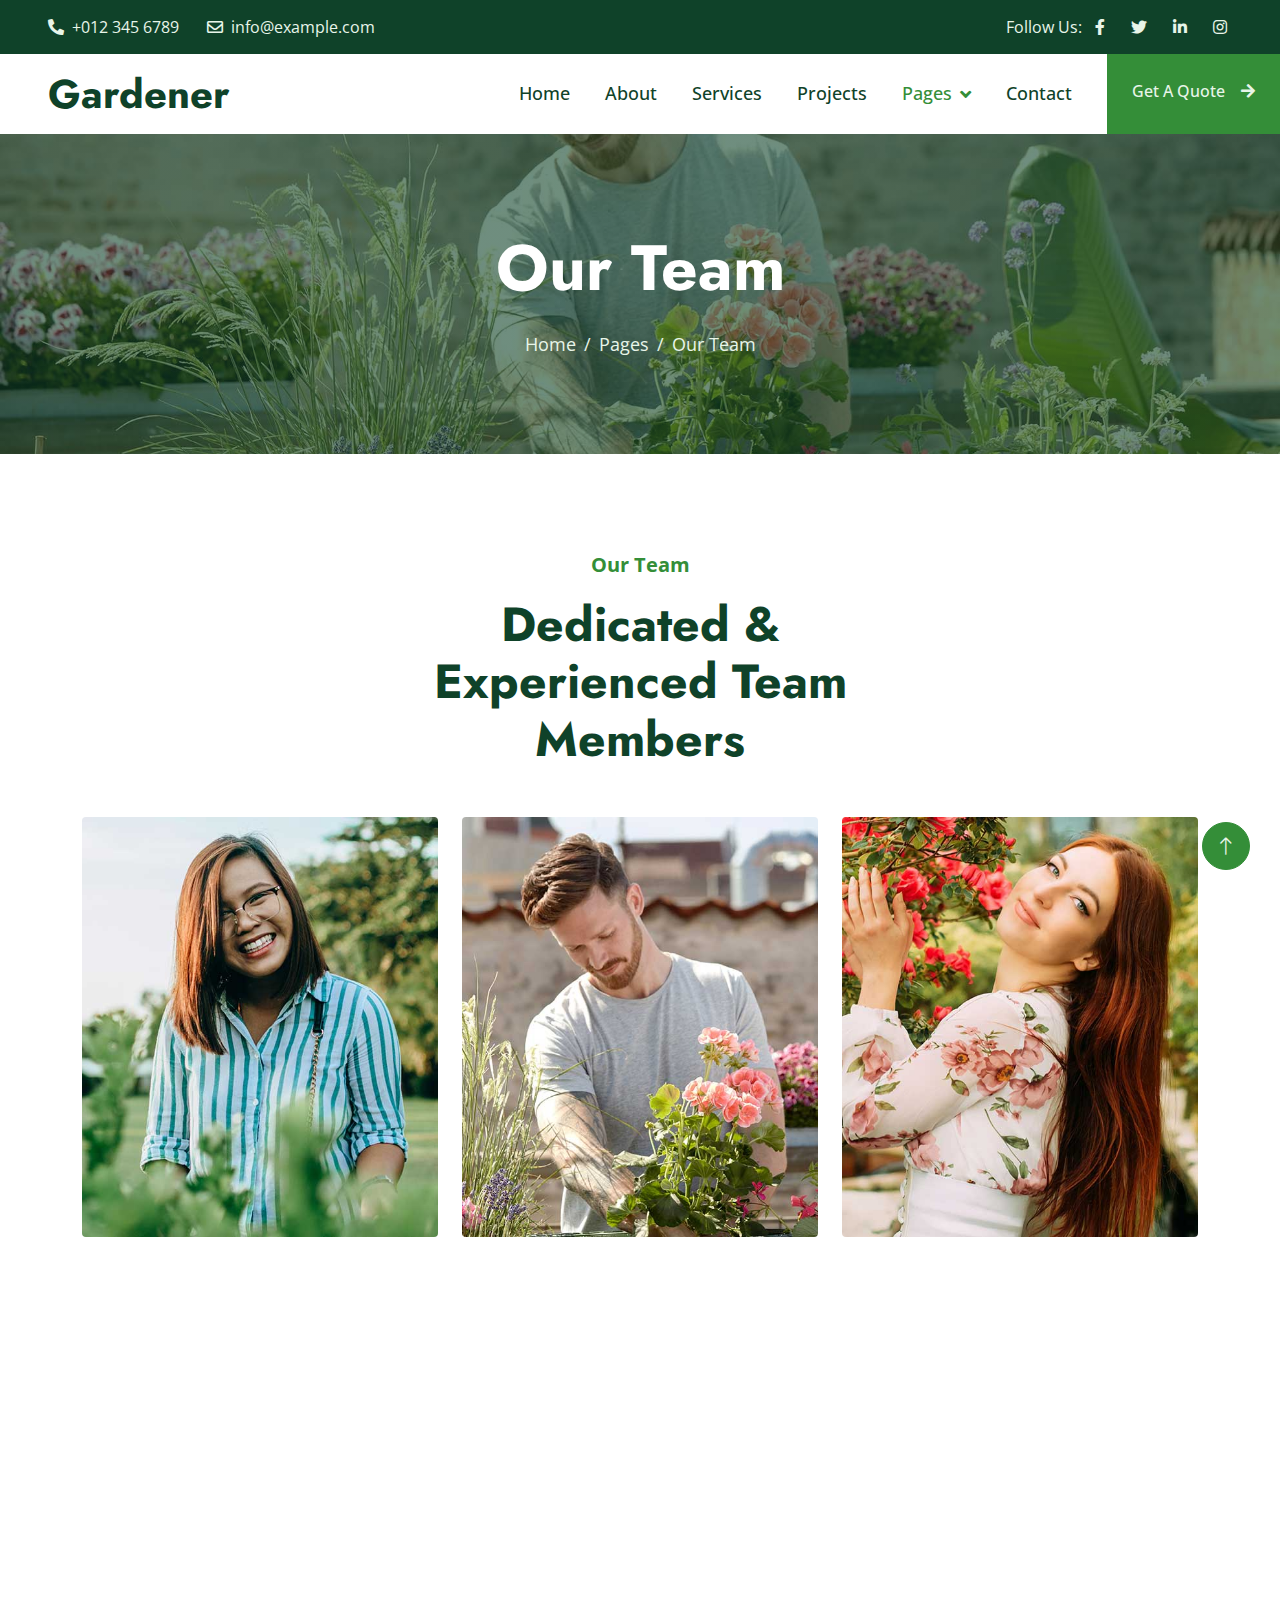
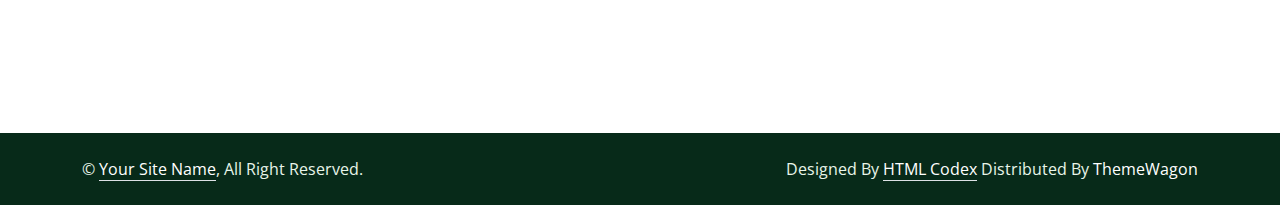
<file: team.html>
<!DOCTYPE html>
<html lang="en">

<head>
    <meta charset="utf-8">
    <title>Gardener - Gardening Website Template</title>
    <meta content="width=device-width, initial-scale=1.0" name="viewport">
    <meta content="" name="keywords">
    <meta content="" name="description">

    <!-- Favicon -->
    <link href="img/favicon.ico" rel="icon">

    <!-- Google Web Fonts -->
    <link rel="preconnect" href="https://fonts.googleapis.com">
    <link rel="preconnect" href="https://fonts.gstatic.com" crossorigin>
    <link href="https://fonts.googleapis.com/css2?family=Jost:wght@500;600;700&family=Open+Sans:wght@400;500&display=swap" rel="stylesheet">  

    <!-- Icon Font Stylesheet -->
    <link href="https://cdnjs.cloudflare.com/ajax/libs/font-awesome/5.10.0/css/all.min.css" rel="stylesheet">
    <link href="https://cdn.jsdelivr.net/npm/bootstrap-icons@1.4.1/font/bootstrap-icons.css" rel="stylesheet">

    <!-- Libraries Stylesheet -->
    <link href="lib/animate/animate.min.css" rel="stylesheet">
    <link href="lib/owlcarousel/assets/owl.carousel.min.css" rel="stylesheet">
    <link href="lib/lightbox/css/lightbox.min.css" rel="stylesheet">

    <!-- Customized Bootstrap Stylesheet -->
    <link href="css/bootstrap.min.css" rel="stylesheet">

    <!-- Template Stylesheet -->
    <link href="css/style.css" rel="stylesheet">
</head>

<body>
    <!-- Spinner Start -->
    <div id="spinner" class="show bg-white position-fixed translate-middle w-100 vh-100 top-50 start-50 d-flex align-items-center justify-content-center">
        <div class="spinner-border text-primary" role="status" style="width: 3rem; height: 3rem;"></div>
    </div>
    <!-- Spinner End -->


    <!-- Topbar Start -->
    <div class="container-fluid bg-dark text-light px-0 py-2">
        <div class="row gx-0 d-none d-lg-flex">
            <div class="col-lg-7 px-5 text-start">
                <div class="h-100 d-inline-flex align-items-center me-4">
                    <span class="fa fa-phone-alt me-2"></span>
                    <span>+012 345 6789</span>
                </div>
                <div class="h-100 d-inline-flex align-items-center">
                    <span class="far fa-envelope me-2"></span>
                    <span>info@example.com</span>
                </div>
            </div>
            <div class="col-lg-5 px-5 text-end">
                <div class="h-100 d-inline-flex align-items-center mx-n2">
                    <span>Follow Us:</span>
                    <a class="btn btn-link text-light" href=""><i class="fab fa-facebook-f"></i></a>
                    <a class="btn btn-link text-light" href=""><i class="fab fa-twitter"></i></a>
                    <a class="btn btn-link text-light" href=""><i class="fab fa-linkedin-in"></i></a>
                    <a class="btn btn-link text-light" href=""><i class="fab fa-instagram"></i></a>
                </div>
            </div>
        </div>
    </div>
    <!-- Topbar End -->


    <!-- Navbar Start -->
    <nav class="navbar navbar-expand-lg bg-white navbar-light sticky-top p-0">
        <a href="index.html" class="navbar-brand d-flex align-items-center px-4 px-lg-5">
            <h1 class="m-0">Gardener</h1>
        </a>
        <button type="button" class="navbar-toggler me-4" data-bs-toggle="collapse" data-bs-target="#navbarCollapse">
            <span class="navbar-toggler-icon"></span>
        </button>
        <div class="collapse navbar-collapse" id="navbarCollapse">
            <div class="navbar-nav ms-auto p-4 p-lg-0">
                <a href="index.html" class="nav-item nav-link">Home</a>
                <a href="about.html" class="nav-item nav-link">About</a>
                <a href="service.html" class="nav-item nav-link">Services</a>
                <a href="project.html" class="nav-item nav-link">Projects</a>
                <div class="nav-item dropdown">
                    <a href="#" class="nav-link dropdown-toggle active" data-bs-toggle="dropdown">Pages</a>
                    <div class="dropdown-menu bg-light m-0">
                        <a href="feature.html" class="dropdown-item">Features</a>
                        <a href="quote.html" class="dropdown-item">Free Quote</a>
                        <a href="team.html" class="dropdown-item active">Our Team</a>
                        <a href="testimonial.html" class="dropdown-item">Testimonial</a>
                        <a href="404.html" class="dropdown-item">404 Page</a>
                    </div>
                </div>
                <a href="contact.html" class="nav-item nav-link">Contact</a>
            </div>
            <a href="" class="btn btn-primary py-4 px-lg-4 rounded-0 d-none d-lg-block">Get A Quote<i class="fa fa-arrow-right ms-3"></i></a>
        </div>
    </nav>
    <!-- Navbar End -->


    <!-- Page Header Start -->
    <div class="container-fluid page-header py-5 mb-5 wow fadeIn" data-wow-delay="0.1s">
        <div class="container text-center py-5">
            <h1 class="display-3 text-white mb-4 animated slideInDown">Our Team</h1>
            <nav aria-label="breadcrumb animated slideInDown">
                <ol class="breadcrumb justify-content-center mb-0">
                    <li class="breadcrumb-item"><a href="#">Home</a></li>
                    <li class="breadcrumb-item"><a href="#">Pages</a></li>
                    <li class="breadcrumb-item active" aria-current="page">Our Team</li>
                </ol>
            </nav>
        </div>
    </div>
    <!-- Page Header End -->


    <!-- Team Start -->
    <div class="container-xxl py-5">
        <div class="container">
            <div class="text-center mx-auto wow fadeInUp" data-wow-delay="0.1s" style="max-width: 500px;">
                <p class="fs-5 fw-bold text-primary">Our Team</p>
                <h1 class="display-5 mb-5">Dedicated & Experienced Team Members</h1>
            </div>
            <div class="row g-4">
                <div class="col-lg-4 col-md-6 wow fadeInUp" data-wow-delay="0.1s">
                    <div class="team-item rounded">
                        <img class="img-fluid" src="img/team-1.jpg" alt="">
                        <div class="team-text">
                            <h4 class="mb-0">Doris Jordan</h4>
                            <p class="text-primary">Landscape Designer</p>
                            <div class="team-social d-flex">
                                <a class="btn btn-square rounded-circle me-2" href=""><i class="fab fa-facebook-f"></i></a>
                                <a class="btn btn-square rounded-circle me-2" href=""><i class="fab fa-twitter"></i></a>
                                <a class="btn btn-square rounded-circle me-2" href=""><i class="fab fa-instagram"></i></a>
                            </div>
                        </div>
                    </div>
                </div>
                <div class="col-lg-4 col-md-6 wow fadeInUp" data-wow-delay="0.3s">
                    <div class="team-item rounded">
                        <img class="img-fluid" src="img/team-2.jpg" alt="">
                        <div class="team-text">
                            <h4 class="mb-0">Johnny Ramirez</h4>
                            <p class="text-primary">Garden Designer</p>
                            <div class="team-social d-flex">
                                <a class="btn btn-square rounded-circle me-2" href=""><i class="fab fa-facebook-f"></i></a>
                                <a class="btn btn-square rounded-circle me-2" href=""><i class="fab fa-twitter"></i></a>
                                <a class="btn btn-square rounded-circle me-2" href=""><i class="fab fa-instagram"></i></a>
                            </div>
                        </div>
                    </div>
                </div>
                <div class="col-lg-4 col-md-6 wow fadeInUp" data-wow-delay="0.5s">
                    <div class="team-item rounded">
                        <img class="img-fluid" src="img/team-3.jpg" alt="">
                        <div class="team-text">
                            <h4 class="mb-0">Diana Wagner</h4>
                            <p class="text-primary">Senior Gardener</p>
                            <div class="team-social d-flex">
                                <a class="btn btn-square rounded-circle me-2" href=""><i class="fab fa-facebook-f"></i></a>
                                <a class="btn btn-square rounded-circle me-2" href=""><i class="fab fa-twitter"></i></a>
                                <a class="btn btn-square rounded-circle me-2" href=""><i class="fab fa-instagram"></i></a>
                            </div>
                        </div>
                    </div>
                </div>
            </div>
        </div>
    </div>
    <!-- Team End -->


    <!-- Footer Start -->
    <div class="container-fluid bg-dark text-light footer mt-5 py-5 wow fadeIn" data-wow-delay="0.1s">
        <div class="container py-5">
            <div class="row g-5">
                <div class="col-lg-3 col-md-6">
                    <h4 class="text-white mb-4">Our Office</h4>
                    <p class="mb-2"><i class="fa fa-map-marker-alt me-3"></i>123 Street, New York, USA</p>
                    <p class="mb-2"><i class="fa fa-phone-alt me-3"></i>+012 345 67890</p>
                    <p class="mb-2"><i class="fa fa-envelope me-3"></i>info@example.com</p>
                    <div class="d-flex pt-2">
                        <a class="btn btn-square btn-outline-light rounded-circle me-2" href=""><i class="fab fa-twitter"></i></a>
                        <a class="btn btn-square btn-outline-light rounded-circle me-2" href=""><i class="fab fa-facebook-f"></i></a>
                        <a class="btn btn-square btn-outline-light rounded-circle me-2" href=""><i class="fab fa-youtube"></i></a>
                        <a class="btn btn-square btn-outline-light rounded-circle me-2" href=""><i class="fab fa-linkedin-in"></i></a>
                    </div>
                </div>
                <div class="col-lg-3 col-md-6">
                    <h4 class="text-white mb-4">Services</h4>
                    <a class="btn btn-link" href="">Landscaping</a>
                    <a class="btn btn-link" href="">Pruning plants</a>
                    <a class="btn btn-link" href="">Urban Gardening</a>
                    <a class="btn btn-link" href="">Garden Maintenance</a>
                    <a class="btn btn-link" href="">Green Technology</a>
                </div>
                <div class="col-lg-3 col-md-6">
                    <h4 class="text-white mb-4">Quick Links</h4>
                    <a class="btn btn-link" href="">About Us</a>
                    <a class="btn btn-link" href="">Contact Us</a>
                    <a class="btn btn-link" href="">Our Services</a>
                    <a class="btn btn-link" href="">Terms & Condition</a>
                    <a class="btn btn-link" href="">Support</a>
                </div>
                <div class="col-lg-3 col-md-6">
                    <h4 class="text-white mb-4">Newsletter</h4>
                    <p>Dolor amet sit justo amet elitr clita ipsum elitr est.</p>
                    <div class="position-relative w-100">
                        <input class="form-control bg-light border-light w-100 py-3 ps-4 pe-5" type="text" placeholder="Your email">
                        <button type="button" class="btn btn-primary py-2 position-absolute top-0 end-0 mt-2 me-2">SignUp</button>
                    </div>
                </div>
            </div>
        </div>
    </div>
    <!-- Footer End -->


    <!-- Copyright Start -->
    <div class="container-fluid copyright py-4">
        <div class="container">
            <div class="row">
                <div class="col-md-6 text-center text-md-start mb-3 mb-md-0">
                    &copy; <a class="border-bottom" href="#">Your Site Name</a>, All Right Reserved.
                </div>
                <div class="col-md-6 text-center text-md-end">
                    <!--/*** This template is free as long as you keep the footer author’s credit link/attribution link/backlink. If you'd like to use the template without the footer author’s credit link/attribution link/backlink, you can purchase the Credit Removal License from "https://htmlcodex.com/credit-removal". Thank you for your support. ***/-->
                    Designed By <a class="border-bottom" href="https://htmlcodex.com">HTML Codex</a> Distributed By <a href="https://themewagon.com">ThemeWagon</a>
                </div>
            </div>
        </div>
    </div>
    <!-- Copyright End -->


    <!-- Back to Top -->
    <a href="#" class="btn btn-lg btn-primary btn-lg-square rounded-circle back-to-top"><i class="bi bi-arrow-up"></i></a>


    <!-- JavaScript Libraries -->
    <script src="https://code.jquery.com/jquery-3.4.1.min.js"></script>
    <script src="https://cdn.jsdelivr.net/npm/bootstrap@5.0.0/dist/js/bootstrap.bundle.min.js"></script>
    <script src="lib/wow/wow.min.js"></script>
    <script src="lib/easing/easing.min.js"></script>
    <script src="lib/waypoints/waypoints.min.js"></script>
    <script src="lib/owlcarousel/owl.carousel.min.js"></script>
    <script src="lib/counterup/counterup.min.js"></script>
    <script src="lib/parallax/parallax.min.js"></script>
    <script src="lib/isotope/isotope.pkgd.min.js"></script>
    <script src="lib/lightbox/js/lightbox.min.js"></script>

    <!-- Template Javascript -->
    <script src="js/main.js"></script>
</body>

</html>
</file>
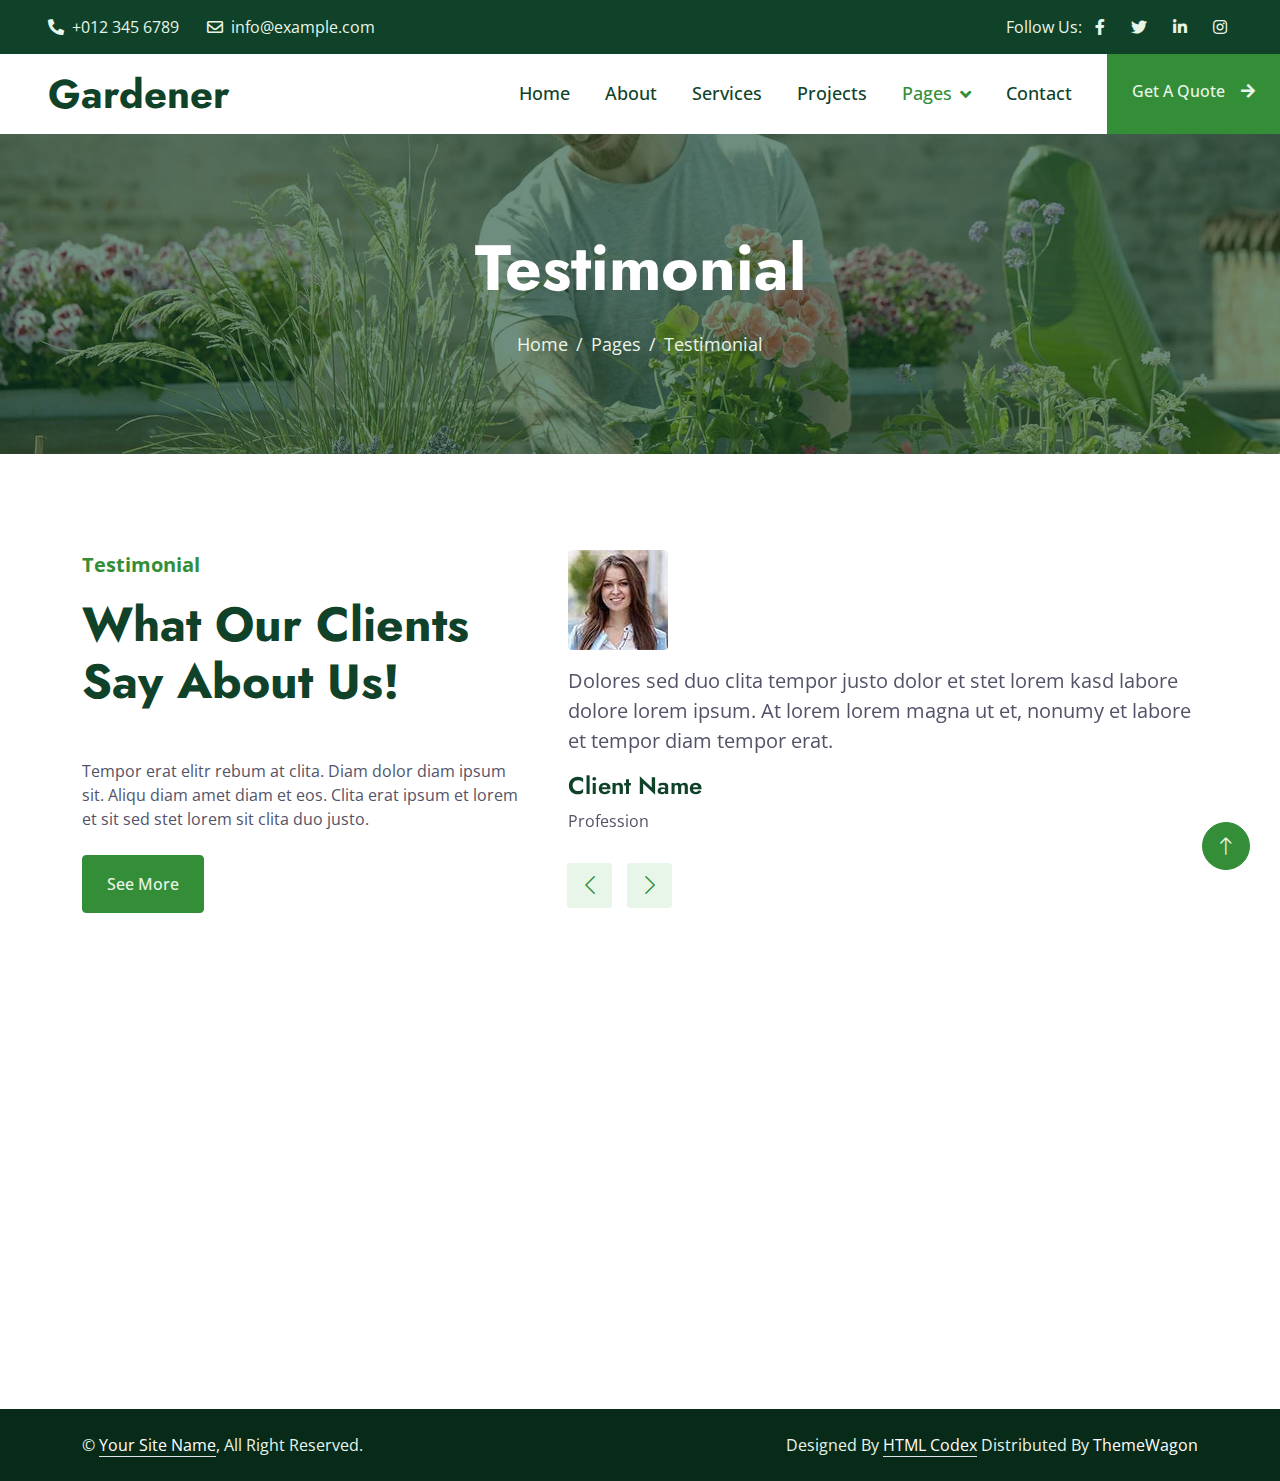
<file: testimonial.html>
<!DOCTYPE html>
<html lang="en">

<head>
    <meta charset="utf-8">
    <title>Gardener - Gardening Website Template</title>
    <meta content="width=device-width, initial-scale=1.0" name="viewport">
    <meta content="" name="keywords">
    <meta content="" name="description">

    <!-- Favicon -->
    <link href="img/favicon.ico" rel="icon">

    <!-- Google Web Fonts -->
    <link rel="preconnect" href="https://fonts.googleapis.com">
    <link rel="preconnect" href="https://fonts.gstatic.com" crossorigin>
    <link href="https://fonts.googleapis.com/css2?family=Jost:wght@500;600;700&family=Open+Sans:wght@400;500&display=swap" rel="stylesheet">  

    <!-- Icon Font Stylesheet -->
    <link href="https://cdnjs.cloudflare.com/ajax/libs/font-awesome/5.10.0/css/all.min.css" rel="stylesheet">
    <link href="https://cdn.jsdelivr.net/npm/bootstrap-icons@1.4.1/font/bootstrap-icons.css" rel="stylesheet">

    <!-- Libraries Stylesheet -->
    <link href="lib/animate/animate.min.css" rel="stylesheet">
    <link href="lib/owlcarousel/assets/owl.carousel.min.css" rel="stylesheet">
    <link href="lib/lightbox/css/lightbox.min.css" rel="stylesheet">

    <!-- Customized Bootstrap Stylesheet -->
    <link href="css/bootstrap.min.css" rel="stylesheet">

    <!-- Template Stylesheet -->
    <link href="css/style.css" rel="stylesheet">
</head>

<body>
    <!-- Spinner Start -->
    <div id="spinner" class="show bg-white position-fixed translate-middle w-100 vh-100 top-50 start-50 d-flex align-items-center justify-content-center">
        <div class="spinner-border text-primary" role="status" style="width: 3rem; height: 3rem;"></div>
    </div>
    <!-- Spinner End -->


    <!-- Topbar Start -->
    <div class="container-fluid bg-dark text-light px-0 py-2">
        <div class="row gx-0 d-none d-lg-flex">
            <div class="col-lg-7 px-5 text-start">
                <div class="h-100 d-inline-flex align-items-center me-4">
                    <span class="fa fa-phone-alt me-2"></span>
                    <span>+012 345 6789</span>
                </div>
                <div class="h-100 d-inline-flex align-items-center">
                    <span class="far fa-envelope me-2"></span>
                    <span>info@example.com</span>
                </div>
            </div>
            <div class="col-lg-5 px-5 text-end">
                <div class="h-100 d-inline-flex align-items-center mx-n2">
                    <span>Follow Us:</span>
                    <a class="btn btn-link text-light" href=""><i class="fab fa-facebook-f"></i></a>
                    <a class="btn btn-link text-light" href=""><i class="fab fa-twitter"></i></a>
                    <a class="btn btn-link text-light" href=""><i class="fab fa-linkedin-in"></i></a>
                    <a class="btn btn-link text-light" href=""><i class="fab fa-instagram"></i></a>
                </div>
            </div>
        </div>
    </div>
    <!-- Topbar End -->


    <!-- Navbar Start -->
    <nav class="navbar navbar-expand-lg bg-white navbar-light sticky-top p-0">
        <a href="index.html" class="navbar-brand d-flex align-items-center px-4 px-lg-5">
            <h1 class="m-0">Gardener</h1>
        </a>
        <button type="button" class="navbar-toggler me-4" data-bs-toggle="collapse" data-bs-target="#navbarCollapse">
            <span class="navbar-toggler-icon"></span>
        </button>
        <div class="collapse navbar-collapse" id="navbarCollapse">
            <div class="navbar-nav ms-auto p-4 p-lg-0">
                <a href="index.html" class="nav-item nav-link">Home</a>
                <a href="about.html" class="nav-item nav-link">About</a>
                <a href="service.html" class="nav-item nav-link">Services</a>
                <a href="project.html" class="nav-item nav-link">Projects</a>
                <div class="nav-item dropdown">
                    <a href="#" class="nav-link dropdown-toggle active" data-bs-toggle="dropdown">Pages</a>
                    <div class="dropdown-menu bg-light m-0">
                        <a href="feature.html" class="dropdown-item">Features</a>
                        <a href="quote.html" class="dropdown-item">Free Quote</a>
                        <a href="team.html" class="dropdown-item">Our Team</a>
                        <a href="testimonial.html" class="dropdown-item active">Testimonial</a>
                        <a href="404.html" class="dropdown-item">404 Page</a>
                    </div>
                </div>
                <a href="contact.html" class="nav-item nav-link">Contact</a>
            </div>
            <a href="" class="btn btn-primary py-4 px-lg-4 rounded-0 d-none d-lg-block">Get A Quote<i class="fa fa-arrow-right ms-3"></i></a>
        </div>
    </nav>
    <!-- Navbar End -->


    <!-- Page Header Start -->
    <div class="container-fluid page-header py-5 mb-5 wow fadeIn" data-wow-delay="0.1s">
        <div class="container text-center py-5">
            <h1 class="display-3 text-white mb-4 animated slideInDown">Testimonial</h1>
            <nav aria-label="breadcrumb animated slideInDown">
                <ol class="breadcrumb justify-content-center mb-0">
                    <li class="breadcrumb-item"><a href="#">Home</a></li>
                    <li class="breadcrumb-item"><a href="#">Pages</a></li>
                    <li class="breadcrumb-item active" aria-current="page">Testimonial</li>
                </ol>
            </nav>
        </div>
    </div>
    <!-- Page Header End -->


    <!-- Testimonial Start -->
    <div class="container-xxl py-5">
        <div class="container">
            <div class="row g-5">
                <div class="col-lg-5 wow fadeInUp" data-wow-delay="0.1s">
                    <p class="fs-5 fw-bold text-primary">Testimonial</p>
                    <h1 class="display-5 mb-5">What Our Clients Say About Us!</h1>
                    <p class="mb-4">Tempor erat elitr rebum at clita. Diam dolor diam ipsum sit. Aliqu diam amet diam et eos. Clita erat ipsum et lorem et sit sed stet lorem sit clita duo justo.</p>
                    <a class="btn btn-primary py-3 px-4" href="">See More</a>
                </div>
                <div class="col-lg-7 wow fadeInUp" data-wow-delay="0.5s">
                    <div class="owl-carousel testimonial-carousel">
                        <div class="testimonial-item">
                            <img class="img-fluid rounded mb-3" src="img/testimonial-1.jpg" alt="">
                            <p class="fs-5">Dolores sed duo clita tempor justo dolor et stet lorem kasd labore dolore lorem ipsum. At lorem lorem magna ut et, nonumy et labore et tempor diam tempor erat.</p>
                            <h4>Client Name</h4>
                            <span>Profession</span>
                        </div>
                        <div class="testimonial-item">
                            <img class="img-fluid rounded mb-3" src="img/testimonial-2.jpg" alt="">
                            <p class="fs-5">Dolores sed duo clita tempor justo dolor et stet lorem kasd labore dolore lorem ipsum. At lorem lorem magna ut et, nonumy et labore et tempor diam tempor erat.</p>
                            <h4>Client Name</h4>
                            <span>Profession</span>
                        </div>
                    </div>
                </div>
            </div>
        </div>
    </div>
    <!-- Testimonial End -->


    <!-- Footer Start -->
    <div class="container-fluid bg-dark text-light footer mt-5 py-5 wow fadeIn" data-wow-delay="0.1s">
        <div class="container py-5">
            <div class="row g-5">
                <div class="col-lg-3 col-md-6">
                    <h4 class="text-white mb-4">Our Office</h4>
                    <p class="mb-2"><i class="fa fa-map-marker-alt me-3"></i>123 Street, New York, USA</p>
                    <p class="mb-2"><i class="fa fa-phone-alt me-3"></i>+012 345 67890</p>
                    <p class="mb-2"><i class="fa fa-envelope me-3"></i>info@example.com</p>
                    <div class="d-flex pt-2">
                        <a class="btn btn-square btn-outline-light rounded-circle me-2" href=""><i class="fab fa-twitter"></i></a>
                        <a class="btn btn-square btn-outline-light rounded-circle me-2" href=""><i class="fab fa-facebook-f"></i></a>
                        <a class="btn btn-square btn-outline-light rounded-circle me-2" href=""><i class="fab fa-youtube"></i></a>
                        <a class="btn btn-square btn-outline-light rounded-circle me-2" href=""><i class="fab fa-linkedin-in"></i></a>
                    </div>
                </div>
                <div class="col-lg-3 col-md-6">
                    <h4 class="text-white mb-4">Services</h4>
                    <a class="btn btn-link" href="">Landscaping</a>
                    <a class="btn btn-link" href="">Pruning plants</a>
                    <a class="btn btn-link" href="">Urban Gardening</a>
                    <a class="btn btn-link" href="">Garden Maintenance</a>
                    <a class="btn btn-link" href="">Green Technology</a>
                </div>
                <div class="col-lg-3 col-md-6">
                    <h4 class="text-white mb-4">Quick Links</h4>
                    <a class="btn btn-link" href="">About Us</a>
                    <a class="btn btn-link" href="">Contact Us</a>
                    <a class="btn btn-link" href="">Our Services</a>
                    <a class="btn btn-link" href="">Terms & Condition</a>
                    <a class="btn btn-link" href="">Support</a>
                </div>
                <div class="col-lg-3 col-md-6">
                    <h4 class="text-white mb-4">Newsletter</h4>
                    <p>Dolor amet sit justo amet elitr clita ipsum elitr est.</p>
                    <div class="position-relative w-100">
                        <input class="form-control bg-light border-light w-100 py-3 ps-4 pe-5" type="text" placeholder="Your email">
                        <button type="button" class="btn btn-primary py-2 position-absolute top-0 end-0 mt-2 me-2">SignUp</button>
                    </div>
                </div>
            </div>
        </div>
    </div>
    <!-- Footer End -->


    <!-- Copyright Start -->
    <div class="container-fluid copyright py-4">
        <div class="container">
            <div class="row">
                <div class="col-md-6 text-center text-md-start mb-3 mb-md-0">
                    &copy; <a class="border-bottom" href="#">Your Site Name</a>, All Right Reserved.
                </div>
                <div class="col-md-6 text-center text-md-end">
                    <!--/*** This template is free as long as you keep the footer author’s credit link/attribution link/backlink. If you'd like to use the template without the footer author’s credit link/attribution link/backlink, you can purchase the Credit Removal License from "https://htmlcodex.com/credit-removal". Thank you for your support. ***/-->
                    Designed By <a class="border-bottom" href="https://htmlcodex.com">HTML Codex</a> Distributed By <a href="https://themewagon.com">ThemeWagon</a>
                </div>
            </div>
        </div>
    </div>
    <!-- Copyright End -->


    <!-- Back to Top -->
    <a href="#" class="btn btn-lg btn-primary btn-lg-square rounded-circle back-to-top"><i class="bi bi-arrow-up"></i></a>


    <!-- JavaScript Libraries -->
    <script src="https://code.jquery.com/jquery-3.4.1.min.js"></script>
    <script src="https://cdn.jsdelivr.net/npm/bootstrap@5.0.0/dist/js/bootstrap.bundle.min.js"></script>
    <script src="lib/wow/wow.min.js"></script>
    <script src="lib/easing/easing.min.js"></script>
    <script src="lib/waypoints/waypoints.min.js"></script>
    <script src="lib/owlcarousel/owl.carousel.min.js"></script>
    <script src="lib/counterup/counterup.min.js"></script>
    <script src="lib/parallax/parallax.min.js"></script>
    <script src="lib/isotope/isotope.pkgd.min.js"></script>
    <script src="lib/lightbox/js/lightbox.min.js"></script>

    <!-- Template Javascript -->
    <script src="js/main.js"></script>
</body>

</html>
</file>
<file: css/style.css>
/********** Template CSS **********/
:root {
    --primary: #348E38;
    --secondary: #525368;
    --light: #E8F5E9;
    --dark: #0F4229;
}

.back-to-top {
    position: fixed;
    display: none;
    right: 30px;
    bottom: 30px;
    z-index: 99;
}

h1,
.h1,
h2,
.h2,
.fw-bold {
    font-weight: 700 !important;
}

h3,
.h3,
h4,
.h4,
.fw-medium {
    font-weight: 600 !important;
}

h5,
.h5,
h6,
.h6,
.fw-semi-bold {
    font-weight: 500 !important;
}


/*** Spinner ***/
#spinner {
    opacity: 0;
    visibility: hidden;
    transition: opacity .5s ease-out, visibility 0s linear .5s;
    z-index: 99999;
}

#spinner.show {
    transition: opacity .5s ease-out, visibility 0s linear 0s;
    visibility: visible;
    opacity: 1;
}


/*** Button ***/
.btn {
    transition: .5s;
    font-weight: 500;
}

.btn-primary,
.btn-outline-primary:hover {
    color: var(--light);
}

.btn-square {
    width: 38px;
    height: 38px;
}

.btn-sm-square {
    width: 32px;
    height: 32px;
}

.btn-lg-square {
    width: 48px;
    height: 48px;
}

.btn-square,
.btn-sm-square,
.btn-lg-square {
    padding: 0;
    display: flex;
    align-items: center;
    justify-content: center;
    font-weight: normal;
}


/*** Navbar ***/
.navbar.sticky-top {
    top: -100px;
    transition: .5s;
}

.navbar .navbar-brand,
.navbar a.btn {
    height: 80px
}

.navbar .navbar-nav .nav-link {
    margin-right: 35px;
    padding: 25px 0;
    color: var(--dark);
    font-size: 18px;
    font-weight: 500;
    outline: none;
}

.navbar .navbar-nav .nav-link:hover,
.navbar .navbar-nav .nav-link.active {
    color: var(--primary);
}

.navbar .dropdown-toggle::after {
    border: none;
    content: "\f107";
    font-family: "Font Awesome 5 Free";
    font-weight: 900;
    vertical-align: middle;
    margin-left: 8px;
}

@media (max-width: 991.98px) {
    .navbar .navbar-nav .nav-link  {
        margin-right: 0;
        padding: 10px 0;
    }

    .navbar .navbar-nav {
        border-top: 1px solid #EEEEEE;
    }
}

@media (min-width: 992px) {
    .navbar .nav-item .dropdown-menu {
        display: block;
        border: none;
        margin-top: 0;
        top: 150%;
        opacity: 0;
        visibility: hidden;
        transition: .5s;
    }

    .navbar .nav-item:hover .dropdown-menu {
        top: 100%;
        visibility: visible;
        transition: .5s;
        opacity: 1;
    }
}


/*** Header ***/
.carousel-caption {
    top: 0;
    left: 0;
    right: 0;
    bottom: 0;
    display: flex;
    align-items: center;
    justify-content: center;
    text-align: center;
    background: rgba(15, 66, 41, .6);
    z-index: 1;
}

.carousel-control-prev,
.carousel-control-next {
    width: 15%;
}

.carousel-control-prev-icon,
.carousel-control-next-icon {
    width: 3rem;
    height: 3rem;
    border-radius: 3rem;
    background-color: var(--primary);
    border: 10px solid var(--primary);
}

@media (max-width: 768px) {
    #header-carousel .carousel-item {
        position: relative;
        min-height: 450px;
    }
    
    #header-carousel .carousel-item img {
        position: absolute;
        width: 100%;
        height: 100%;
        object-fit: cover;
    }
}

.page-header {
    background: linear-gradient(rgba(15, 66, 41, .6), rgba(15, 66, 41, .6)), url(../img/carousel-1.jpg) center center no-repeat;
    background-size: cover;
}

.page-header .breadcrumb-item+.breadcrumb-item::before {
    color: var(--light);
}

.page-header .breadcrumb-item,
.page-header .breadcrumb-item a {
    font-size: 18px;
    color: var(--light);
}


/*** Top Feature ***/
@media (min-width: 991.98px) {
    .top-feature {
        position: relative;
        margin-top: -80px;
        z-index: 1;
    }
}


/*** Facts & Quote ***/
.facts,
.quote {
    background: rgba(15, 66, 41, .6);
}


/*** Service ***/
.service-item {
    position: relative;
    text-align: center;
}

.service-item .service-img {
    position: absolute;
    width: 100%;
    height: 100%;
    top: 0;
    left: 0;
    overflow: hidden;
    z-index: -1;
}

.service-item .service-img img {
    position: absolute;
    width: 100%;
    height: 100%;
    left: 0;
    object-fit: cover;
    transform: scale(1.2);
    transition: .3s;
    z-index: -1;
}

.service-item:hover .service-img img {
    transform: scale(1);
}

.service-item .service-text {
    background: #FFFFFF;
    box-shadow: 0 0 45px rgba(0, 0, 0, .08);
    transition: .3s;
}

.service-item:hover .service-text {
    background: rgba(15, 66, 41, .6);
}

.service-item .service-text h4,
.service-item .service-text p {
    transition: .3;
}

.service-item:hover .service-text h4 {
    color: #FFFFFF;
}

.service-item:hover .service-text p {
    color: var(--light);
}

.service-item .service-text .btn-square {
    width: 100px;
    height: 100px;
    background: transparent;
    transition: .5s;
}

.service-item:hover .service-text .btn-square {
    background: var(--light);
}

.service-item .service-text .btn {
    width: 31px;
    height: 31px;
    display: inline-flex;
    align-items: center;
    color: var(--dark);
    background: var(--light);
    white-space: nowrap;
    overflow: hidden;
    transition: .3s;
}

.service-item:hover .service-text .btn {
    width: 112px;
}


/*** Project Portfolio ***/
#portfolio-flters {
    display: inline-block;
    background: var(--light);
    padding: 10px 15px;
}

#portfolio-flters li {
    display: inline-block;
    font-weight: 500;
    color: var(--primary);
    cursor: pointer;
    transition: .5s;
    border-bottom: 2px solid transparent;
}

#portfolio-flters li:hover,
#portfolio-flters li.active {
    color: var(--dark);
    border-color: var(--dark);
}

.portfolio-inner {
    position: relative;
    overflow: hidden;
}

.portfolio-inner::before,
.portfolio-inner::after {
    position: absolute;
    content: "";
    width: 0;
    height: 100%;
    top: 0;
    left: 0;
    background: rgba(15, 66, 41, .6);
    transition: .5s;
}

.portfolio-inner::after {
    left: auto;
    right: 0;
}

.portfolio-inner:hover::before,
.portfolio-inner:hover::after {
    width: 50%;
}

.portfolio-inner .portfolio-text {
    position: absolute;
    width: 100%;
    height: 100%;
    top: 0;
    left: 0;
    display: flex;
    flex-direction: column;
    align-items: center;
    justify-content: center;
    transition: .5s;
    z-index: 3;
    opacity: 0;
}

.portfolio-inner:hover .portfolio-text {
    transition-delay: .3s;
    opacity: 1;
}

.portfolio-inner .portfolio-text .btn {
    background: var(--light);
    color: var(--primary);
}

.portfolio-inner .portfolio-text .btn:hover {
    background: var(--primary);
    color: var(--light);
}


/*** Team ***/
.team-item {
    position: relative;
    overflow: hidden;
}

.team-item .team-text {
    position: absolute;
    width: calc(100% - 45px);
    left: -100%;
    bottom: 45px;
    padding: 1.5rem;
    background: #FFFFFF;
    border-radius: 0 4px 4px 0;
    opacity: 0;
    transition: .5s;
}

.team-item:hover .team-text {
    left: 0;
    opacity: 1;
}

.team-item .team-social .btn {
    background: var(--light);
    color: var(--primary);
}

.team-item .team-social .btn:hover {
    background: var(--primary);
    color: var(--light);
}

.team-item .team-img .team-social {
    position: absolute;
    width: 100%;
    height: 100%;
    top: 0;
    left: 0;
    display: flex;
    align-items: center;
    justify-content: center;
    transition: .5s;
    z-index: 3;
    opacity: 0;
}

.team-item:hover .team-img .team-social {
    transition-delay: .3s;
    opacity: 1;
}


/*** Testimonial ***/

.testimonial-carousel .owl-item img {
    width: 100px;
    height: 100px;
}

.testimonial-carousel .owl-nav {
    margin-top: 30px;
    display: flex;
}

.testimonial-carousel .owl-nav .owl-prev,
.testimonial-carousel .owl-nav .owl-next {
    margin-right: 15px;
    width: 45px;
    height: 45px;
    display: flex;
    align-items: center;
    justify-content: center;
    color: var(--primary);
    background: var(--light);
    border-radius: 4px;
    font-size: 22px;
    transition: .5s;
}

.testimonial-carousel .owl-nav .owl-prev:hover,
.testimonial-carousel .owl-nav .owl-next:hover {
    background: var(--primary);
    color: var(--light);
}


/*** Footer ***/
.footer .btn.btn-link {
    display: block;
    margin-bottom: 5px;
    padding: 0;
    text-align: left;
    color: var(--light);
    font-weight: normal;
    text-transform: capitalize;
    transition: .3s;
}

.footer .btn.btn-link::before {
    position: relative;
    content: "\f105";
    font-family: "Font Awesome 5 Free";
    font-weight: 900;
    margin-right: 10px;
}

.footer .btn.btn-link:hover {
    color: var(--primary);
    letter-spacing: 1px;
    box-shadow: none;
}

.copyright {
    color: var(--light);
    background: #072A19;
}

.copyright a {
    color: #FFFFFF;
}

.copyright a:hover {
    color: var(--primary);
}
</file>
